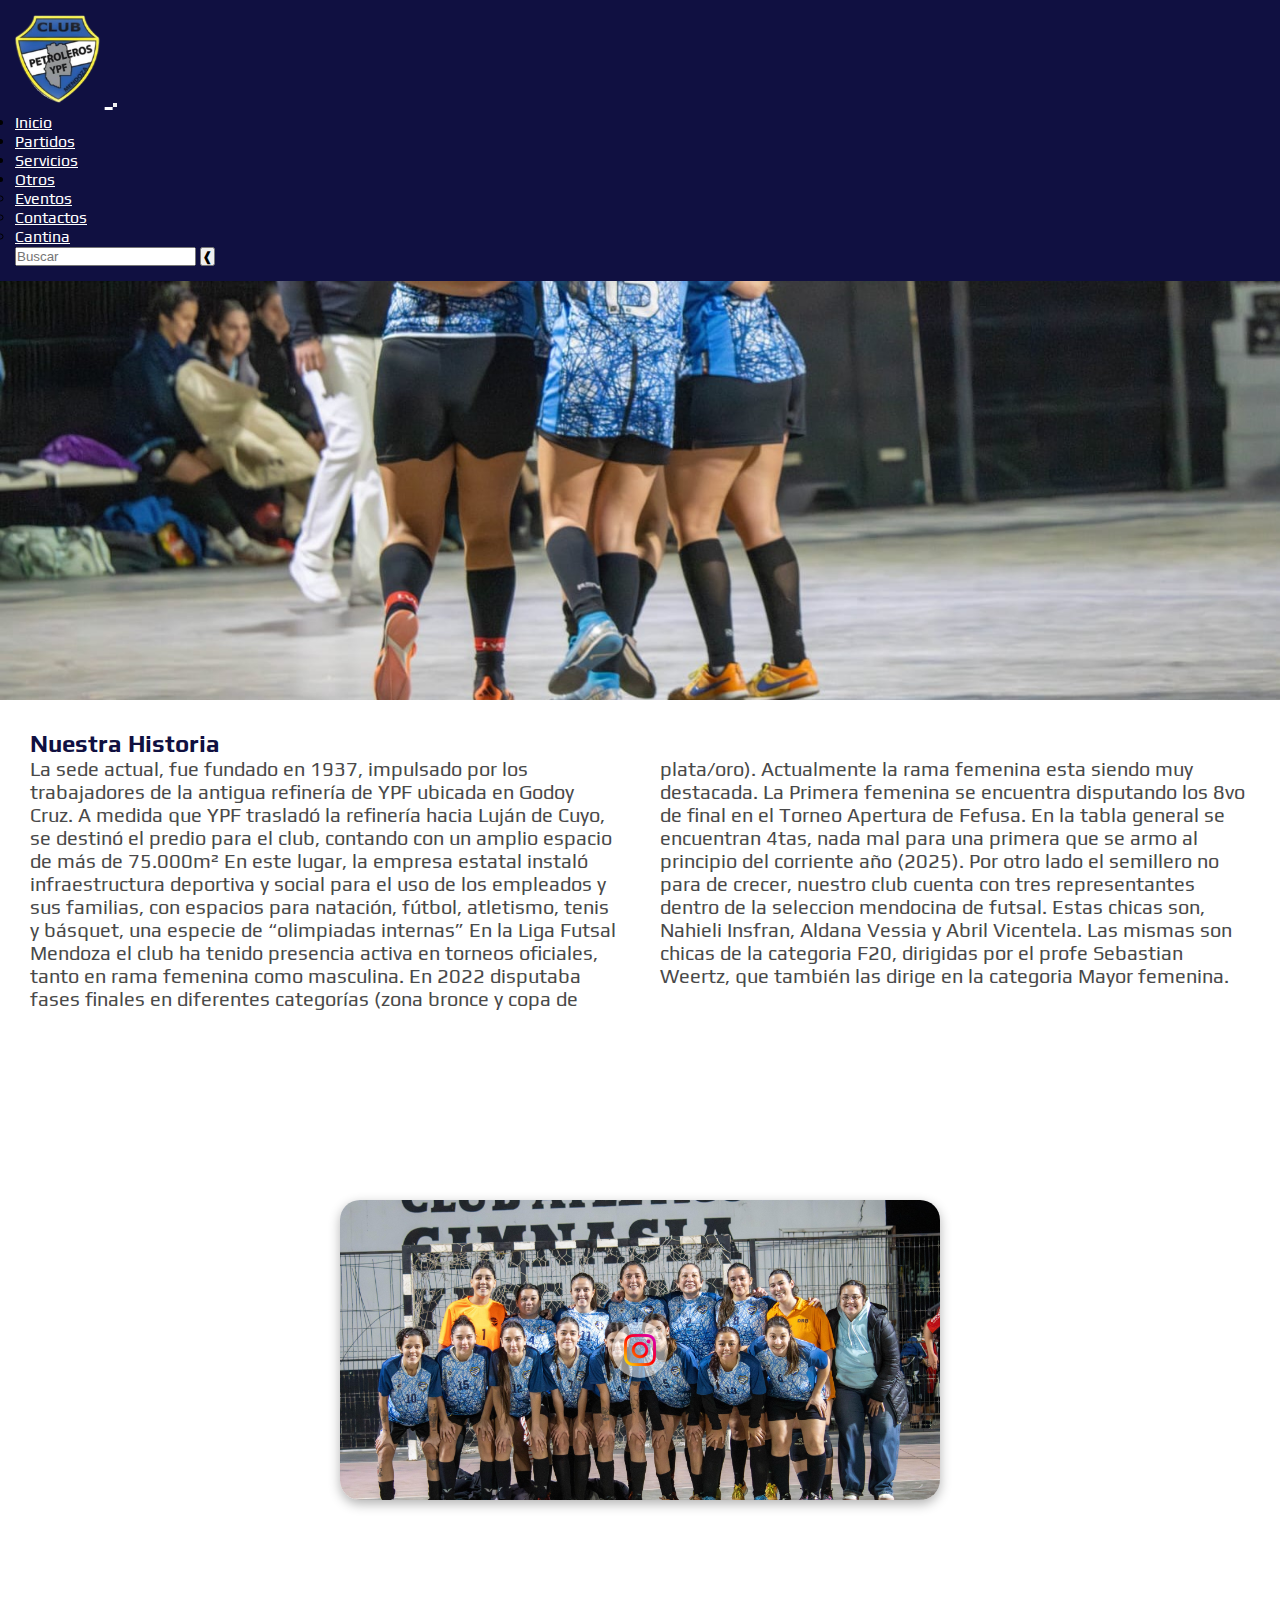
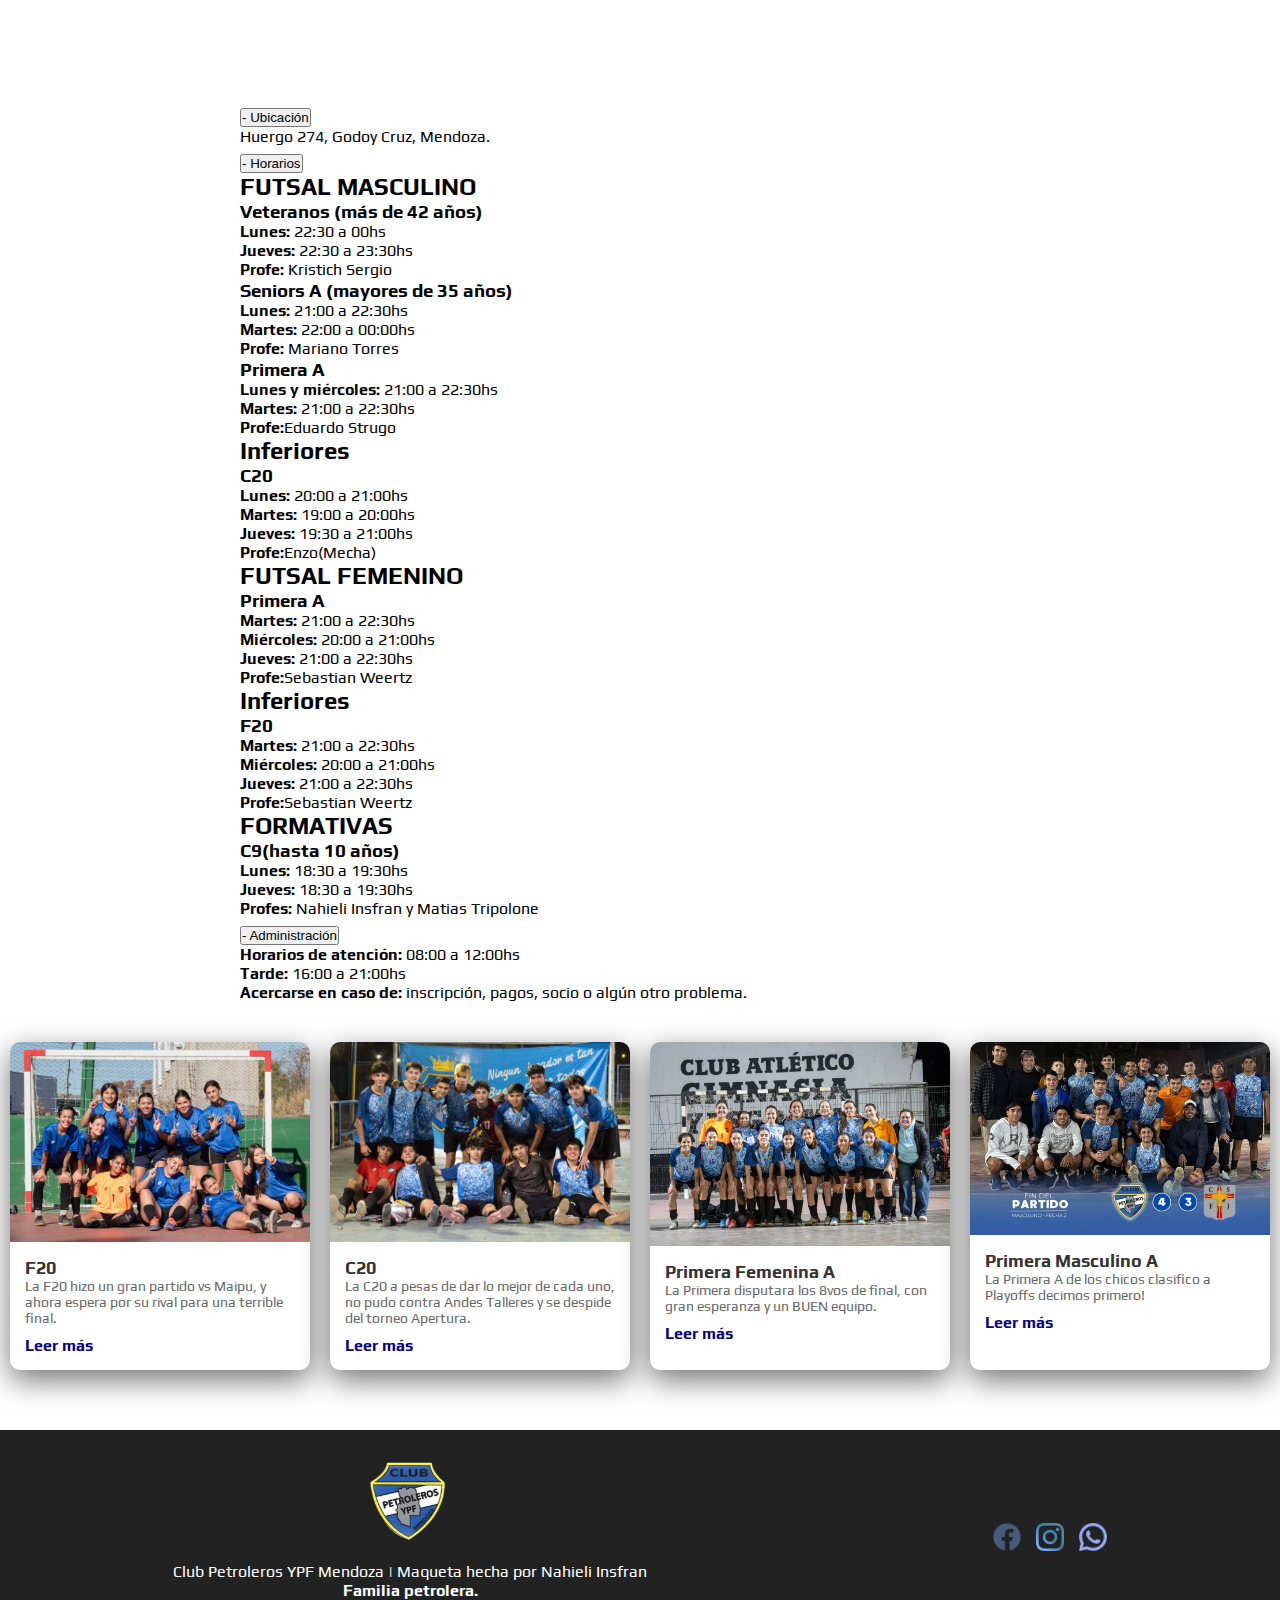
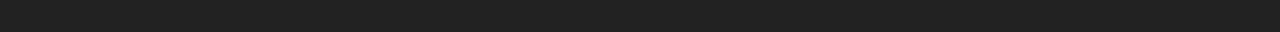
<file: index.html>
<!DOCTYPE html>
<html lang="en">

<head>
    <meta charset="UTF-8">
    <meta name="viewport" content="width=device-width, initial-scale=1.0">
    <link href="https://cdn.jsdelivr.net/npm/bootstrap@5.3.6/dist/css/bootstrap.min.css" rel="stylesheet"
        integrity="sha384-4Q6Gf2aSP4eDXB8Miphtr37CMZZQ5oXLH2yaXMJ2w8e2ZtHTl7GptT4jmndRuHDT" crossorigin="anonymous">
    <link rel="stylesheet" href="./css/Style.css">
    <title>Club Petroleros YPF</title>
</head>
<body>
    <header> <!--cabecera-->
        <nav class="navbar navbar-expand-lg bg-dark navbar-dark sticky-top">
            <div class="container-fluid">
                <a class="navbar-brand" href="index.html">
                    <img src="./img/escudo-ypf.png" alt="Escudo del club" class="escudo" id="escudo-nav">
                </a>
                <!-- Botón hamburguesa para móviles -->
                <button class="navbar-toggler" type="button" data-bs-toggle="collapse"
                    data-bs-target="#navbarSupportedContent" aria-controls="navbarSupportedContent"
                    aria-expanded="false" aria-label="Toggle navigation">
                    <span class="navbar-toggler-icon"></span>
                </button>
                <!-- Menú de navegación -->
                <div class="collapse navbar-collapse" id="navbarSupportedContent">
                    <ul class="navbar-nav me-auto mb-2 mb-lg-0">
                        <li class="nav-item">
                            <a class="nav-link active" aria-current="page" href="index.html">Inicio</a>
                        </li>
                        <li class="nav-item">
                            <a class="nav-link" href="./pages/Partidos.html">Partidos</a>
                        </li>
                        <li class="nav-item">
                            <a class="nav-link" href="./pages/Indumentaria.html">Servicios</a>
                        </li>

                        <!-- Submenú "Otros" -->
                        <li class="nav-item dropdown">
                            <a class="nav-link dropdown-toggle" href="#" role="button" data-bs-toggle="dropdown"
                                aria-expanded="false">
                                Otros
                            </a>
                            <ul class="dropdown-menu">
                                <li><a class="dropdown-item" href="./pages/Eventos.html">Eventos</a></li>
                                <li><a class="dropdown-item" href="./pages/Contactos.html">Contactos</a></li>
                                <li><a class="dropdown-item" href="./pages/Cantina.html">Cantina</a></li>
                            </ul>
                        </li>
                    </ul>
                    <!-- Buscador -->
                    <form class="d-flex" role="search">
                        <input class="form-control me-2" type="search" placeholder="Buscar" aria-label="Buscar">
                        <button class="btn btn-outline-light" type="submit">❰</button>
                    </form>
                </div>
            </div>
        </nav>
    </header>
    <main> <!--estructura central/principal-->
        <section class="Hero"> <!--Secciones 1-->
            <h2>Formando deportistas desde 1937</h2>
        </section>
        <section class="Futsal">
            <h2>Nuestra Historia</h2>
            <p>La sede actual, fue fundado en 1937, impulsado por los trabajadores de la antigua refinería de YPF
                ubicada en Godoy Cruz. A medida que YPF trasladó la refinería hacia Luján de Cuyo, se destinó el predio
                para el club, contando con un amplio espacio de más de 75.000m²
                En este lugar, la empresa estatal instaló infraestructura deportiva y social para el uso de los
                empleados y sus familias, con espacios para natación, fútbol, atletismo, tenis y básquet, una especie de
                “olimpiadas internas”
                En la Liga Futsal Mendoza el club ha tenido presencia activa en torneos oficiales, tanto en rama
                femenina como masculina. En 2022 disputaba fases finales en diferentes categorías (zona bronce y copa de
                plata/oro).
                Actualmente la rama femenina esta siendo muy destacada. La Primera femenina se encuentra disputando los
                8vo de final en el Torneo Apertura de Fefusa. En la tabla general se encuentran 4tas, nada mal para una
                primera que se armo al principio del corriente año (2025).
                Por otro lado el semillero no para de crecer, nuestro club cuenta con tres representantes dentro de la
                seleccion mendocina de futsal. Estas chicas son, Nahieli Insfran, Aldana Vessia y Abril Vicentela. Las
                mismas son chicas de la categoria F20, dirigidas por el profe Sebastian Weertz, que también las dirige
                en la categoria Mayor femenina.
            </p>
        </section>
        <section>
            <div class="contenedor-tarjeta">
                <div class="tarjeta">
                    <a href="https://www.instagram.com/petrolerosfutsal/" class="btn-instagram" target="_blank">
                        <img src="./img/instagram.png" alt="Siguenos en">
                    </a>
                </div>
            </div>
        </section>
        <section>
            <div class="acordeon-contenedor">
                <div class="accordion" id="accordionPanelsStayOpenExample">
                    <div class="accordion-item">
                        <h2 class="accordion-header">
                            <button class="accordion-button" type="button" data-bs-toggle="collapse"
                                data-bs-target="#panelsStayOpen-collapseOne" aria-expanded="true"
                                aria-controls="panelsStayOpen-collapseOne">
                                - Ubicación
                            </button>
                        </h2>
                        <div id="panelsStayOpen-collapseOne" class="accordion-collapse collapse show">
                            <div class="accordion-body">
                                <p>Huergo 274, Godoy Cruz, Mendoza.</p>
                            </div>
                        </div>
                    </div>
                    <div class="accordion-item">
                        <h2 class="accordion-header">
                            <button class="accordion-button collapsed" type="button" data-bs-toggle="collapse"
                                data-bs-target="#panelsStayOpen-collapseTwo" aria-expanded="false"
                                aria-controls="panelsStayOpen-collapseTwo">
                                - Horarios
                            </button>
                        </h2>
                        <div id="panelsStayOpen-collapseTwo" class="accordion-collapse collapse">
                            <div class="accordion-body">
                                <div class="futsal-categorias">
                                    <div class="categorias">
                                        <h2>FUTSAL MASCULINO</h2>
                                        <h3>Veteranos (más de 42 años)</h3>
                                        <p><strong>Lunes:</strong> 22:30 a 00hs <br>
                                            <strong>Jueves:</strong> 22:30 a 23:30hs
                                        </p>
                                        <p><strong>Profe:</strong> Kristich Sergio</p>
                                    </div>
                                    <div class="categorias">
                                        <h3>Seniors A (mayores de 35 años)</h3>
                                        <P><strong>Lunes:</strong> 21:00 a 22:30hs <br>
                                            <strong>Martes:</strong> 22:00 a 00:00hs
                                        </P>
                                        <p><strong>Profe:</strong> Mariano Torres</p>
                                    </div>
                                    <div class="categorias">
                                        <h3>Primera A</h3>
                                        <p><strong>Lunes y miércoles:</strong> 21:00 a 22:30hs <br>
                                            <strong>Martes:</strong> 21:00 a 22:30hs
                                        </p>
                                        <p><strong>Profe:</strong>Eduardo Strugo</p>
                                    </div>
                                </div>
                                <div class="futsal-categorias">
                                    <div class="categorias">
                                        <h2>Inferiores</h2>
                                        <h3>C20</h3>
                                        <p><strong>Lunes:</strong> 20:00 a 21:00hs <br>
                                            <strong>Martes:</strong> 19:00 a 20:00hs <br>
                                            <strong>Jueves:</strong> 19:30 a 21:00hs
                                        </p>
                                        <p><strong>Profe:</strong>Enzo(Mecha)</p>
                                    </div>
                                </div>
                                <div class="futsal-categorias">
                                    <div class="categorias">
                                        <h2>FUTSAL FEMENINO</h2>
                                        <h3>Primera A</h3>
                                        <p><strong>Martes:</strong> 21:00 a 22:30hs <br>
                                            <strong>Miércoles:</strong> 20:00 a 21:00hs <br>
                                            <strong>Jueves:</strong> 21:00 a 22:30hs
                                        </p>
                                        <p><strong>Profe:</strong>Sebastian Weertz</p>
                                    </div>
                                    <div class="categorias">
                                        <h2>Inferiores</h2>
                                        <h3>F20</h3>
                                        <p><strong>Martes:</strong> 21:00 a 22:30hs <br>
                                            <strong>Miércoles:</strong> 20:00 a 21:00hs <br>
                                            <strong>Jueves:</strong> 21:00 a 22:30hs
                                        </p>
                                        <p><strong>Profe:</strong>Sebastian Weertz</p>
                                    </div>
                                </div>
                                <div class="futsal-categorias">
                                    <div class="categorias">
                                        <h2>FORMATIVAS</h2>
                                        <h3>C9(hasta 10 años)</h3>
                                        <p><strong>Lunes:</strong> 18:30 a 19:30hs <br>
                                            <strong>Jueves:</strong> 18:30 a 19:30hs
                                        </p>
                                        <p><strong>Profes:</strong> Nahieli Insfran y Matias Tripolone</p>
                                    </div>
                                </div>
                            </div>
                        </div>
                        <div class="accordion-item">
                            <h2 class="accordion-header">
                                <button class="accordion-button collapsed" type="button" data-bs-toggle="collapse"
                                    data-bs-target="#panelsStayOpen-collapseThree" aria-expanded="false"
                                    aria-controls="panelsStayOpen-collapseThree">
                                    - Administración
                                </button>
                            </h2>
                            <div id="panelsStayOpen-collapseThree" class="accordion-collapse collapse">
                                <div class="accordion-body">
                                    <p><strong>Horarios de atención:</strong> 08:00 a 12:00hs <br>
                                        <strong>Tarde:</strong> 16:00 a 21:00hs
                                    </p>
                                    <p><strong>Acercarse en caso de:</strong> inscripción, pagos, socio o algún otro
                                        problema.</p>
                                </div>
                            </div>
                        </div>
                    </div>
                </div>
        </section>
        <section>
            <div class="contenedor-tarjetasNT"> <!-- Tarjeta 1 -->
                <div class="tarjeta-noticia">
                    <img src="./img/Reserva-Femenina.jpeg" alt="Noticia 1">
                    <div class="contenido">
                        <h2>F20</h2>
                        <p>La F20 hizo un gran partido vs Maipu, y ahora espera por su rival para una terrible final.</p>
                        <a href="#">Leer más</a>
                    </div>
                </div>
                <div class="tarjeta-noticia">
                    <img src="./img/Reserva-Masculino.jpeg" alt="Noticia 1">
                    <div class="contenido">
                        <h2>C20</h2>
                        <p>La C20 a pesas de dar lo mejor de cada uno, no pudo contra Andes Talleres y se despide del torneo Apertura.</p>
                        <a href="#">Leer más</a>
                    </div>
                </div>
                <div class="tarjeta-noticia">
                    <img src="./img/Primera-Femenino.jpeg" alt="Noticia 1">
                    <div class="contenido">
                        <h2>Primera Femenina A</h2>
                        <p>La Primera disputara los 8vos de final, con gran esperanza y un BUEN equipo.</p>
                        <a href="#">Leer más</a>
                    </div>
                </div>
                <div class="tarjeta-noticia">
                    <img src="./img/Primera-Masculino.png" alt="Noticia 1">
                    <div class="contenido">
                        <h2>Primera Masculino A</h2>
                        <p>La Primera A de los chicos clasifico a Playoffs decimos primero!</p>
                        <a href="#">Leer más</a>
                    </div>
                </div>
            </div>
        </section>
    </main>
    <footer class="Footer-sitio">
        <div class="contenedor-text">
            <img src="./img/escudo-ypf.png" alt="Escudo del club" class="Footer-escudo">
            <p>Club Petroleros YPF Mendoza | Maqueta hecha por Nahieli Insfran <br>
                <strong>Familia petrolera.</strong>
            </p>
        </div>
        <div class="footer-social">
            <a href="https://www.facebook.com/clubpetrolerosypf.mdz/?locale=es_LA" target="_blank" rel="noopener" aria-label="Facebook">
                <img src="./img/facebook.png" alt="Facebook" class="icon-social">
            </a>
            <a href="https://www.instagram.com/petrolerosfutsal/" target="_blank" rel="noopener" aria-label="Instagram">
                <img src="./img/instagram.png" alt="Instagram" class="icon-social">
            </a>
            <a href="https://whatsapp.com/channel/0029Vb6SLuP11ulKQte0W02x" target="_blank" rel="noopener" aria-label="whatsapp">
                <img src="./img/whatsapp.png" alt="Twitter" class="icon-social">
            </a>
        </div>
    </footer>
    <script src="https://cdn.jsdelivr.net/npm/bootstrap@5.3.6/dist/js/bootstrap.bundle.min.js"
        integrity="sha384-j1CDi7MgGQ12Z7Qab0qlWQ/Qqz24Gc6BM0thvEMVjHnfYGF0rmFCozFSxQBxwHKO"
        crossorigin="anonymous"></script>
    <script>
        const escudo = document.getElementById('escudo-nav');

        window.addEventListener('scroll', function () {
            if (window.scrollY > 50) {
                escudo.classList.add('small');
            } else {
                escudo.classList.remove('small');
            }
        });
    </script>
</body>
</html>
</file>
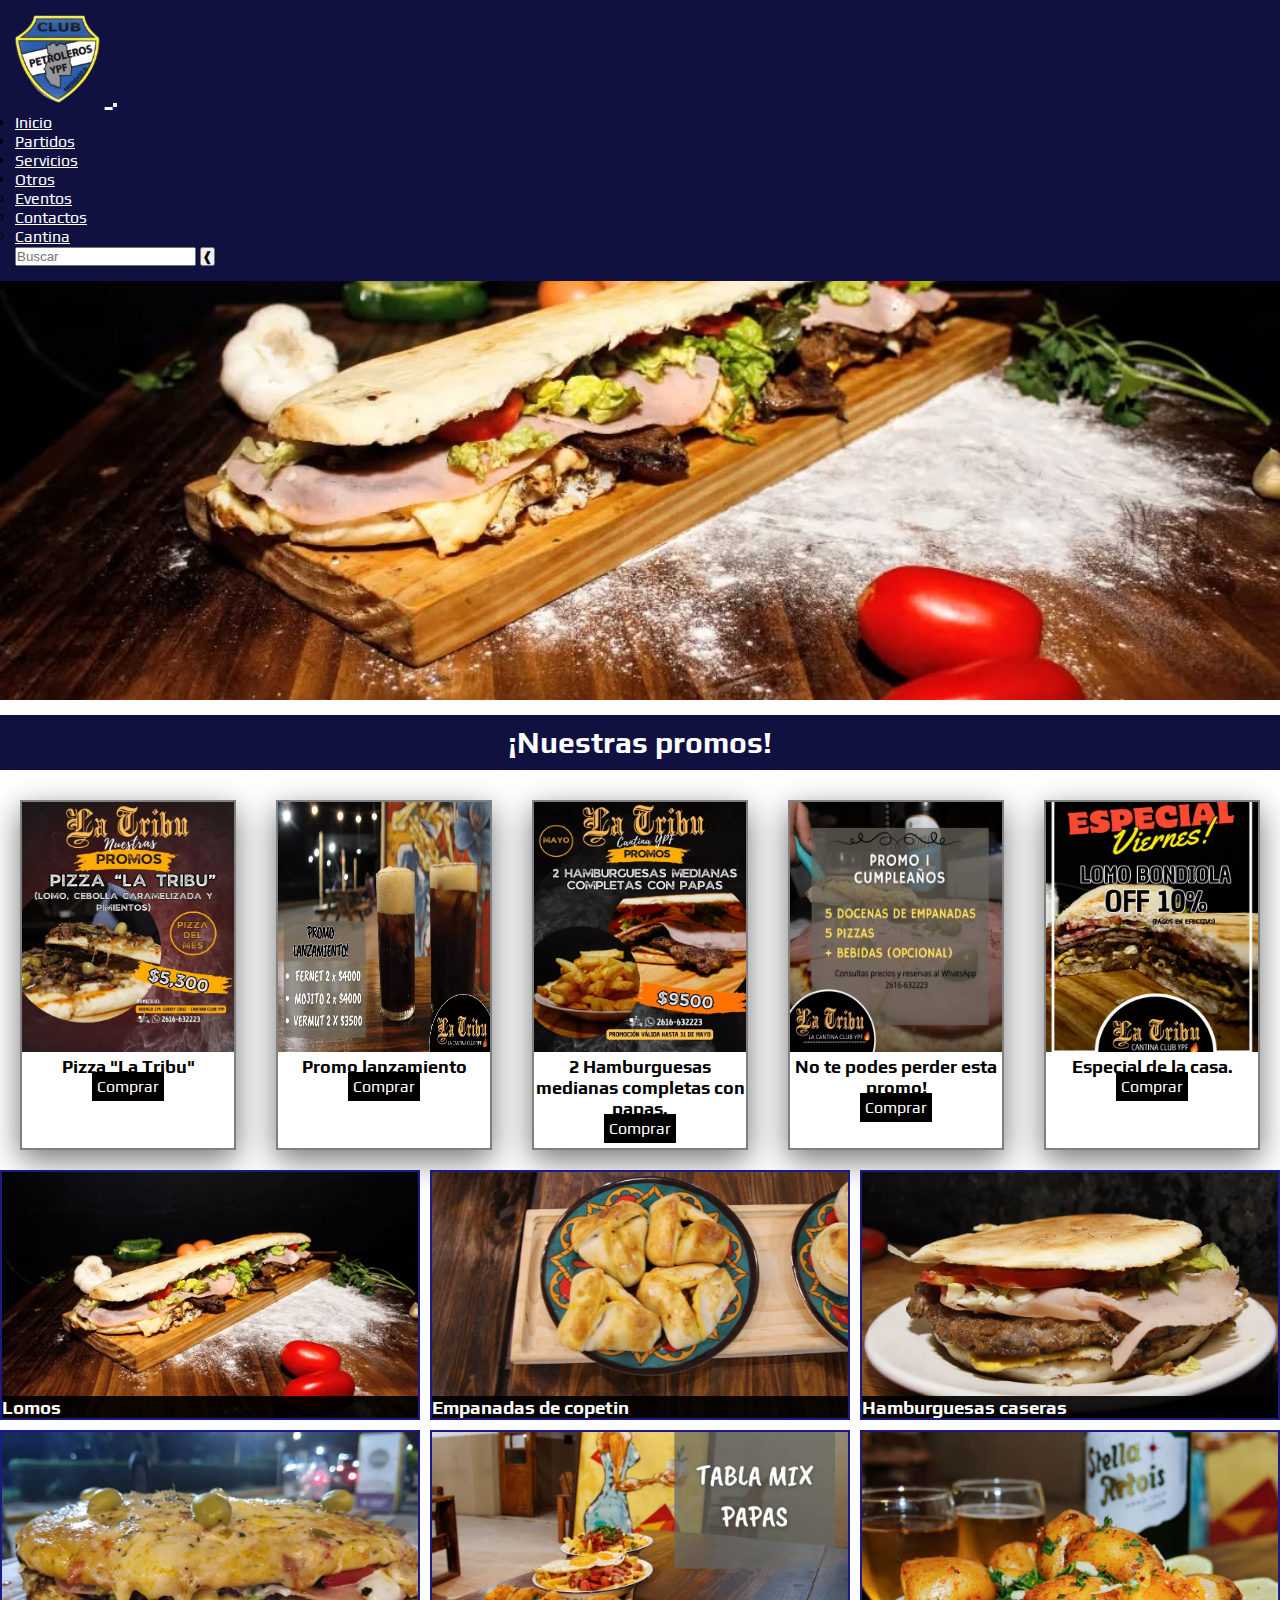
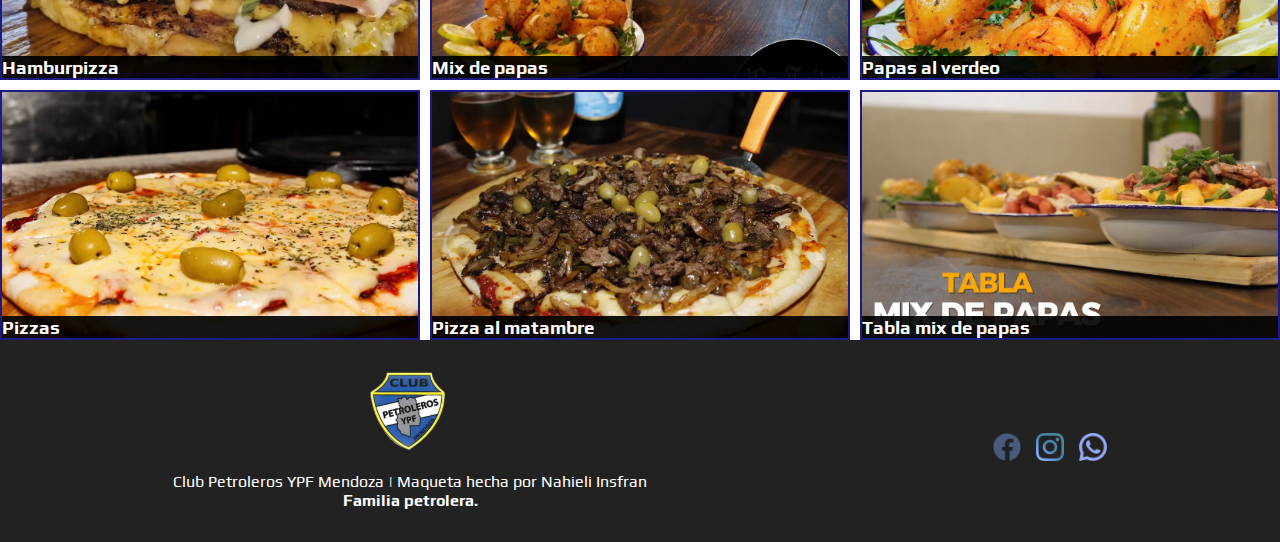
<file: pages/Cantina.html>
<!DOCTYPE html>
<html lang="en">

<head>
    <meta charset="UTF-8">
    <meta name="viewport" content="width=device-width, initial-scale=1.0">
    <link href="https://cdn.jsdelivr.net/npm/bootstrap@5.3.6/dist/css/bootstrap.min.css" rel="stylesheet"
        integrity="sha384-4Q6Gf2aSP4eDXB8Miphtr37CMZZQ5oXLH2yaXMJ2w8e2ZtHTl7GptT4jmndRuHDT" crossorigin="anonymous">
    <link rel="stylesheet" href="../css/Style.css">
    <title>Document</title>
</head>

<body>
    <header> <!--cabecera-->
        <nav class="navbar navbar-expand-lg bg-dark navbar-dark sticky-top">
            <div class="container-fluid">
                <a class="navbar-brand" href="../index.html">
                    <img src="../img/escudo-ypf.png" alt="Escudo del club" class="escudo" id="escudo-nav">
                </a>
                <button class="navbar-toggler" type="button" data-bs-toggle="collapse"
                    data-bs-target="#navbarSupportedContent" aria-controls="navbarSupportedContent"
                    aria-expanded="false" aria-label="Toggle navigation">
                    <span class="navbar-toggler-icon"></span>
                </button>
                <div class="collapse navbar-collapse" id="navbarSupportedContent">
                    <ul class="navbar-nav me-auto mb-2 mb-lg-0">
                        <li class="nav-item">
                            <a class="nav-link" aria-current="page" href="../index.html">Inicio</a>
                        </li>
                        <li class="nav-item">
                            <a class="nav-link" href="Partidos.html">Partidos</a>
                        </li>
                        <li class="nav-item">
                            <a class="nav-link" href="Servicios.html">Servicios</a>
                        </li>
                        <li class="nav-item dropdown">
                            <a class="nav-link dropdown-toggle" href="#" role="button" data-bs-toggle="dropdown"
                                aria-expanded="false">Otros</a>
                            <ul class="dropdown-menu">
                                <li><a class="dropdown-item" href="Eventos.html">Eventos</a></li>
                                <li><a class="dropdown-item" href="Contactos.html">Contactos</a></li>
                                <li><a class="dropdown-item" href="Cantina.html">Cantina</a></li>
                            </ul>
                        </li>
                    </ul>
                    <form class="d-flex" role="search">
                        <input class="form-control me-2" type="search" placeholder="Buscar" aria-label="Buscar">
                        <button class="btn btn-outline-light" type="submit">❰</button>
                    </form>
                </div>
            </div>
        </nav>
    </header>
    <main>
    <section class="main-cantina">
        <h1>Cantina "La tribu"</h1>
    </section>
    <section class="Promos-cantina">
        <h2>¡Nuestras promos!</h2>
        <div class="Contenedor-promos">
            <div>
                <img src="../img/promo-1.webp" alt="">
                <h3>Pizza "La Tribu"</h3>
                <a href="">Comprar</a>
            </div>
            <div>
                <img src="../img/promo-3.webp" alt="">
                <h3>Promo lanzamiento</h3>
                <a href="">Comprar</a>
            </div>
            <div>
                <img src="../img/promo-2.webp" alt="">
                <h3>2 Hamburguesas medianas completas con papas.</h3>
                <a href="">Comprar</a>
            </div>
            <div>
                <img src="../img/promo-familiar.webp" alt="">
                <h3>No te podes perder esta promo!</h3>
                <a href="">Comprar</a>
            </div>
            <div>
                <img src="../img/especial-cantina.webp" alt="">
                <h3>Especial de la casa.</h3>
                <a href="">Comprar</a>
            </div>
        </div>
    </section>
    <section class="grid-galeria">
        <div class="grid-item">
            <img src="../img/cantina-lomo.webp" alt="">
            <h3>Lomos</h3>
        </div>
        <div class="grid-item">
            <img src="../img/cantina-empanadas-arabes.jpg" alt="">
            <h3>Empanadas de copetin</h3>
        </div>
        <div class="grid-item">
            <img src="../img/cantina-hamburguesa.webp" alt="">
            <h3>Hamburguesas caseras</h3>
        </div>
        <div class="grid-item">
            <img src="../img/cantina-hamburpizza.webp" alt="">
            <h3>Hamburpizza</h3>
        </div>
        <div class="grid-item">
            <img src="../img/cantina-papas.webp" alt="">
            <h3>Mix de papas</h3>
        </div>
        <div class="grid-item">
            <img src="../img/cantina-papas2.webp" alt="">
            <h3>Papas al verdeo</h3>
        </div>
        <div class="grid-item">
            <img src="../img/cantina-pizza.webp" alt="">
            <h3>Pizzas</h3>
        </div>
        <div class="grid-item">
            <img src="../img/cantina-pizza3.webp" alt="">
            <h3>Pizza al matambre</h3>
        </div>
        <div class="grid-item">
            <img src="../img/platos-cantina.jpg" alt="">
            <h3>Tabla mix de papas</h3>
        </div>
    </section>
    </main>
    <footer class="Footer-sitio">
        <div class="contenedor-text">
            <img src="../img/escudo-ypf.png" alt="Escudo del club" class="Footer-escudo">
            <p>Club Petroleros YPF Mendoza | Maqueta hecha por Nahieli Insfran <br>
                <strong>Familia petrolera.</strong>
            </p>
        </div>
        <div class="footer-social">
            <a href="https://www.facebook.com/clubpetrolerosypf.mdz/?locale=es_LA" target="_blank" rel="noopener" aria-label="Facebook">
                <img src="../img/facebook.png" alt="Facebook" class="icon-social">
            </a>
            <a href="https://www.instagram.com/petrolerosfutsal/" target="_blank" rel="noopener" aria-label="Instagram">
                <img src="../img/instagram.png" alt="Instagram" class="icon-social">
            </a>
            <a href="https://whatsapp.com/channel/0029Vb6SLuP11ulKQte0W02x" target="_blank" rel="noopener" aria-label="whatsapp">
                <img src="../img/whatsapp.png" alt="Twitter" class="icon-social">
            </a>
        </div>
    </footer>
</body>
</html>
</file>
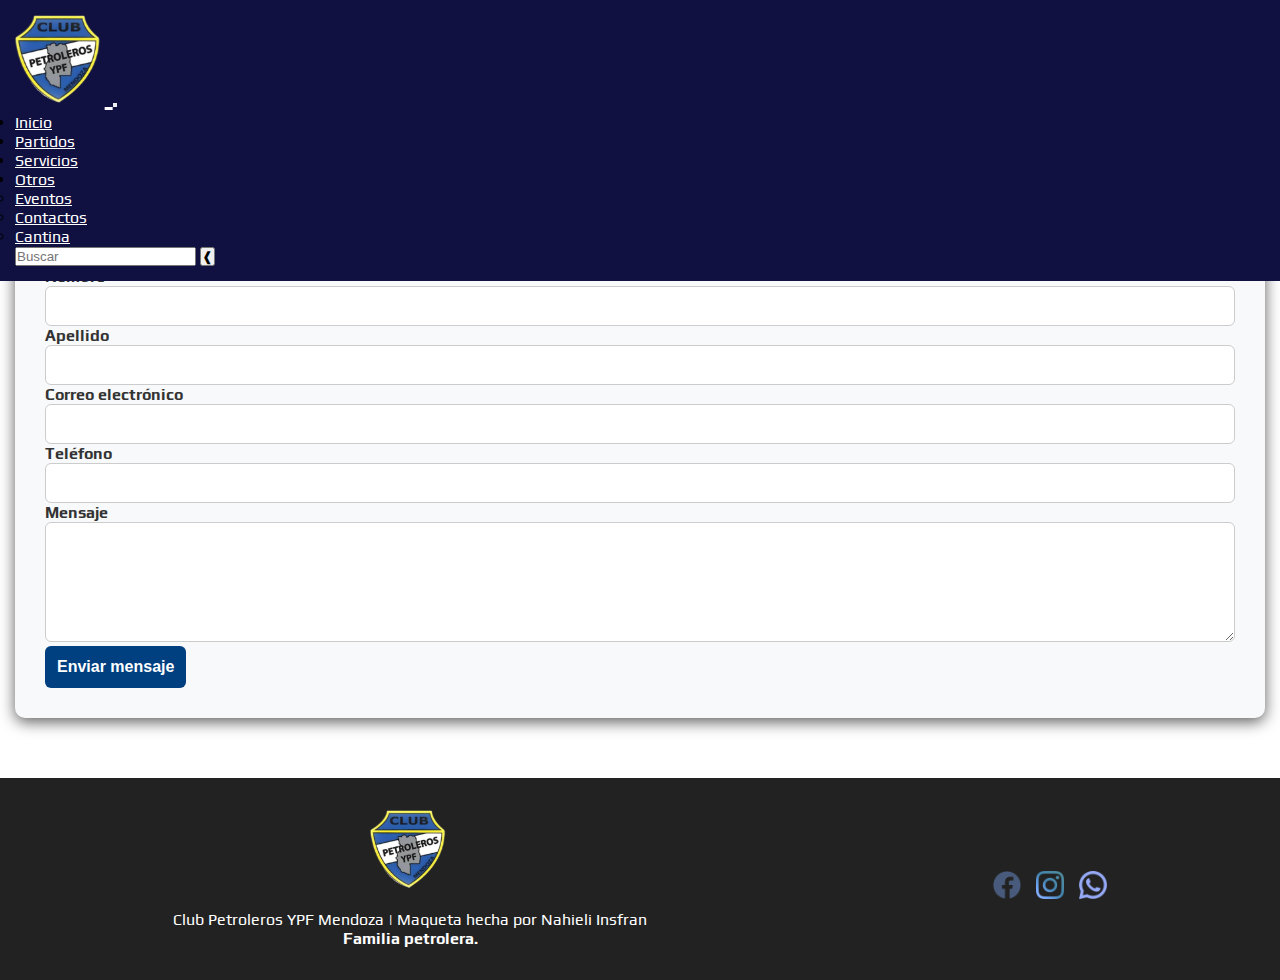
<file: pages/Contactos.html>
<!DOCTYPE html>
<html lang="en">

<head>
    <meta charset="UTF-8">
    <meta name="viewport" content="width=device-width, initial-scale=1.0">
    <link href="https://cdn.jsdelivr.net/npm/bootstrap@5.3.6/dist/css/bootstrap.min.css" rel="stylesheet"
        integrity="sha384-4Q6Gf2aSP4eDXB8Miphtr37CMZZQ5oXLH2yaXMJ2w8e2ZtHTl7GptT4jmndRuHDT" crossorigin="anonymous">
    <link rel="stylesheet" href="../css/Style.css">
    <title>Document</title>
</head>

<body>
    <header> <!--cabecera-->
        <nav class="navbar navbar-expand-lg bg-dark navbar-dark sticky-top">
            <div class="container-fluid">
                <a class="navbar-brand" href="../index.html">
                    <img src="../img/escudo-ypf.png" alt="Escudo del club" class="escudo" id="escudo-nav">
                </a>
                <button class="navbar-toggler" type="button" data-bs-toggle="collapse"
                    data-bs-target="#navbarSupportedContent" aria-controls="navbarSupportedContent"
                    aria-expanded="false" aria-label="Toggle navigation">
                    <span class="navbar-toggler-icon"></span>
                </button>
                <div class="collapse navbar-collapse" id="navbarSupportedContent">
                    <ul class="navbar-nav me-auto mb-2 mb-lg-0">
                        <li class="nav-item">
                            <a class="nav-link" aria-current="page" href="../index.html">Inicio</a>
                        </li>
                        <li class="nav-item">
                            <a class="nav-link" href="Partidos.html">Partidos</a>
                        </li>
                        <li class="nav-item">
                            <a class="nav-link" href="Servicios.html">Servicios</a>
                        </li>
                        <li class="nav-item dropdown">
                            <a class="nav-link dropdown-toggle" href="#" role="button" data-bs-toggle="dropdown"
                                aria-expanded="false">Otros</a>
                            <ul class="dropdown-menu">
                                <li><a class="dropdown-item" href="Eventos.html">Eventos</a></li>
                                <li><a class="dropdown-item" href="Contactos.html">Contactos</a></li>
                                <li><a class="dropdown-item" href="Cantina.html">Cantina</a></li>
                            </ul>
                        </li>
                    </ul>
                    <form class="d-flex" role="search">
                        <input class="form-control me-2" type="search" placeholder="Buscar" aria-label="Buscar">
                        <button class="btn btn-outline-light" type="submit">❰</button>
                    </form>
                </div>
            </div>
        </nav>
    </header>
    </header>
    <main class="container">
        <div class="row justify-content-center">
            <div class="col-md-8">
                <h1 class="text-center mb-4 titulo-animado">Contactate con nosotros</h1>
                <form class="bg-light" action="/enviar-contacto" method="POST">
                    <div class="row mb-3">
                        <div class="col">
                            <label for="nombre">Nombre</label>
                            <input type="text" id="nombre" name="nombre" required>
                        </div>
                        <div class="col">
                            <label for="apellido">Apellido</label>
                            <input type="text" id="apellido" name="apellido" required>
                        </div>
                    </div>
                    <div class="mb-3">
                        <label for="email">Correo electrónico</label>
                        <input type="email" id="email" name="email" required>
                    </div>
                    <div class="mb-3">
                        <label for="telefono">Teléfono</label>
                        <input type="text" id="telefono" name="telefono">
                    </div>
                    <div class="mb-3">
                        <label for="mensaje">Mensaje</label>
                        <textarea id="mensaje" name="mensaje" rows="5" required></textarea>
                    </div>
                    <div class="d-grid">
                        <button type="submit" class="btn-primary boton-animado">Enviar mensaje</button>
                    </div>
                </form>
            </div>
        </div>
    </main>
    <footer class="Footer-sitio">
        <div class="contenedor-text">
            <img src="../img/escudo-ypf.png" alt="Escudo del club" class="Footer-escudo">
            <p>Club Petroleros YPF Mendoza | Maqueta hecha por Nahieli Insfran <br>
                <strong>Familia petrolera.</strong>
            </p>
        </div>
        <div class="footer-social">
            <a href="https://www.facebook.com/clubpetrolerosypf.mdz/?locale=es_LA" target="_blank" rel="noopener" aria-label="Facebook">
                <img src="../img/facebook.png" alt="Facebook" class="icon-social">
            </a>
            <a href="https://www.instagram.com/petrolerosfutsal/" target="_blank" rel="noopener" aria-label="Instagram">
                <img src="../img/instagram.png" alt="Instagram" class="icon-social">
            </a>
            <a href="https://whatsapp.com/channel/0029Vb6SLuP11ulKQte0W02x" target="_blank" rel="noopener" aria-label="whatsapp">
                <img src="../img/whatsapp.png" alt="Twitter" class="icon-social">
            </a>
        </div>
    </footer>
    <script src="https://cdn.jsdelivr.net/npm/bootstrap@5.3.6/dist/js/bootstrap.bundle.min.js"
        integrity="sha384-j1CDi7MgGQ12Z7Qab0qlWQ/Qqz24Gc6BM0thvEMVjHnfYGF0rmFCozFSxQBxwHKO"
        crossorigin="anonymous"></script>
</body>

</html>
</file>
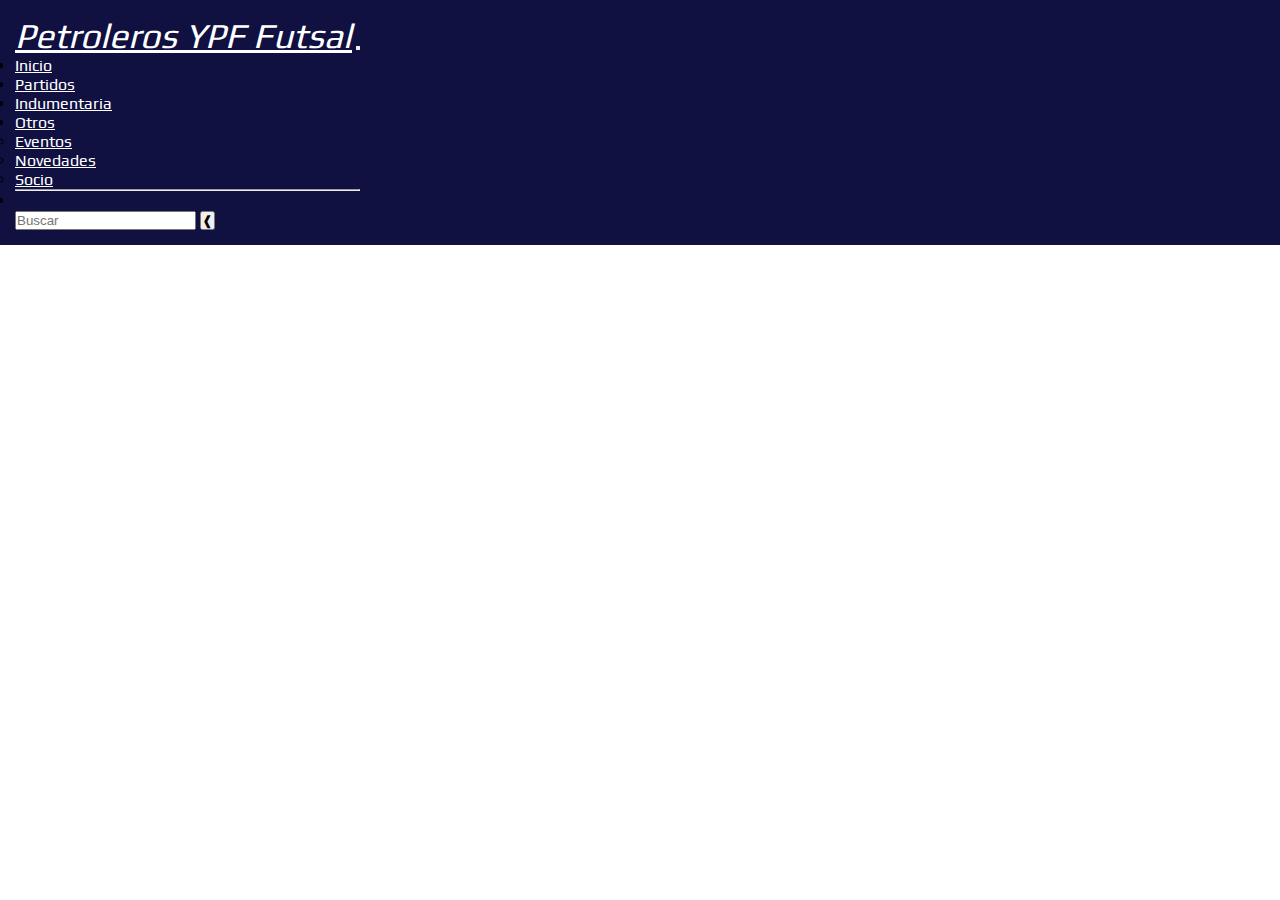
<file: pages/Eventos.html>
<!DOCTYPE html>
<html lang="en">
<head>
    <meta charset="UTF-8">
    <meta name="viewport" content="width=device-width, initial-scale=1.0">
    <link href="https://cdn.jsdelivr.net/npm/bootstrap@5.3.6/dist/css/bootstrap.min.css" rel="stylesheet"
        integrity="sha384-4Q6Gf2aSP4eDXB8Miphtr37CMZZQ5oXLH2yaXMJ2w8e2ZtHTl7GptT4jmndRuHDT" crossorigin="anonymous">
    <link rel="stylesheet" href="../css/Style.css">
    <title>Document</title>
</head>
<body>
    <header> <!--cabecera-->
        <nav class="navbar navbar-expand-lg">
            <div class="container-fluid">
                <a class="navbar-brand" href="#">Petroleros YPF Futsal</a>
                <button class="navbar-toggler" type="button" data-bs-toggle="collapse"
                    data-bs-target="#navbarSupportedContent" aria-controls="navbarSupportedContent"
                    aria-expanded="false" aria-label="Toggle navigation">
                    <span class="navbar-toggler-icon"></span>
                </button>
                <div class="collapse navbar-collapse" id="navbarSupportedContent">
                    <ul class="navbar-nav me-auto mb-2 mb-lg-0">
                        <li class="nav-item">
                            <a class="nav-link active" aria-current="page" href="../index.html">Inicio</a>
                        </li>
                        <li class="nav-item">
                            <a class="nav-link" href="./pages/Partidos.html">Partidos</a>
                        </li>
                        <li class="nav-item">
                            <a class="nav-link active" aria-current="page" href="./pages/Indumentaria.html">Indumentaria</a>
                        </li>
                        <li class="av-itemn dropdown">
                            <a class="nav-link dropdown-toggle" href="#" role="button" data-bs-toggle="dropdown"
                                aria-expanded="false">
                                Otros
                            </a>
                            <ul class="dropdown-menu">
                                <li><a class="dropdown-item" href="./pages/Eventos.html">Eventos</a></li>
                                <li><a class="dropdown-item" href="./pages/Novedades.html">Novedades</a></li>
                                <li><a class="dropdown-item" href="./pages/Socio.html">Socio</a></li>
                                    <hr class="dropdown-divider">
                                </li>
                            </ul>
                        </li>
                        <li class="nav-item">
                        </li>
                    </ul>
                    <form class="d-flex" role="search">
                        <input class="form-control me-2" type="search" placeholder="Buscar" aria-label="Search" />
                        <button class="btn btn-outline-success" type="submit">❰</button>
                    </form>
                </div>
            </div>
        </nav>
    </header>
    <main>
    </main>
    <footer>
        <a href="https://www.instagram.com/petrolerosfutsal/" target="_blank"><img src="../img/instagram.png"
                alt=""></a>
        <a href="https://www.facebook.com/share/16VeuogHsY/" target="_blank"><img src="../img/facebook.png" alt=""></a>
        <a href="https://whatsapp.com/channel/0029Vb6SLuP11ulKQte0W02x" target="_blank"><img src="../img/whatsapp.png"
                alt=""></a>
    </footer>
    <script src="https://cdn.jsdelivr.net/npm/bootstrap@5.3.6/dist/js/bootstrap.bundle.min.js"
        integrity="sha384-j1CDi7MgGQ12Z7Qab0qlWQ/Qqz24Gc6BM0thvEMVjHnfYGF0rmFCozFSxQBxwHKO"
        crossorigin="anonymous"></script>
</body>
</html>
</file>
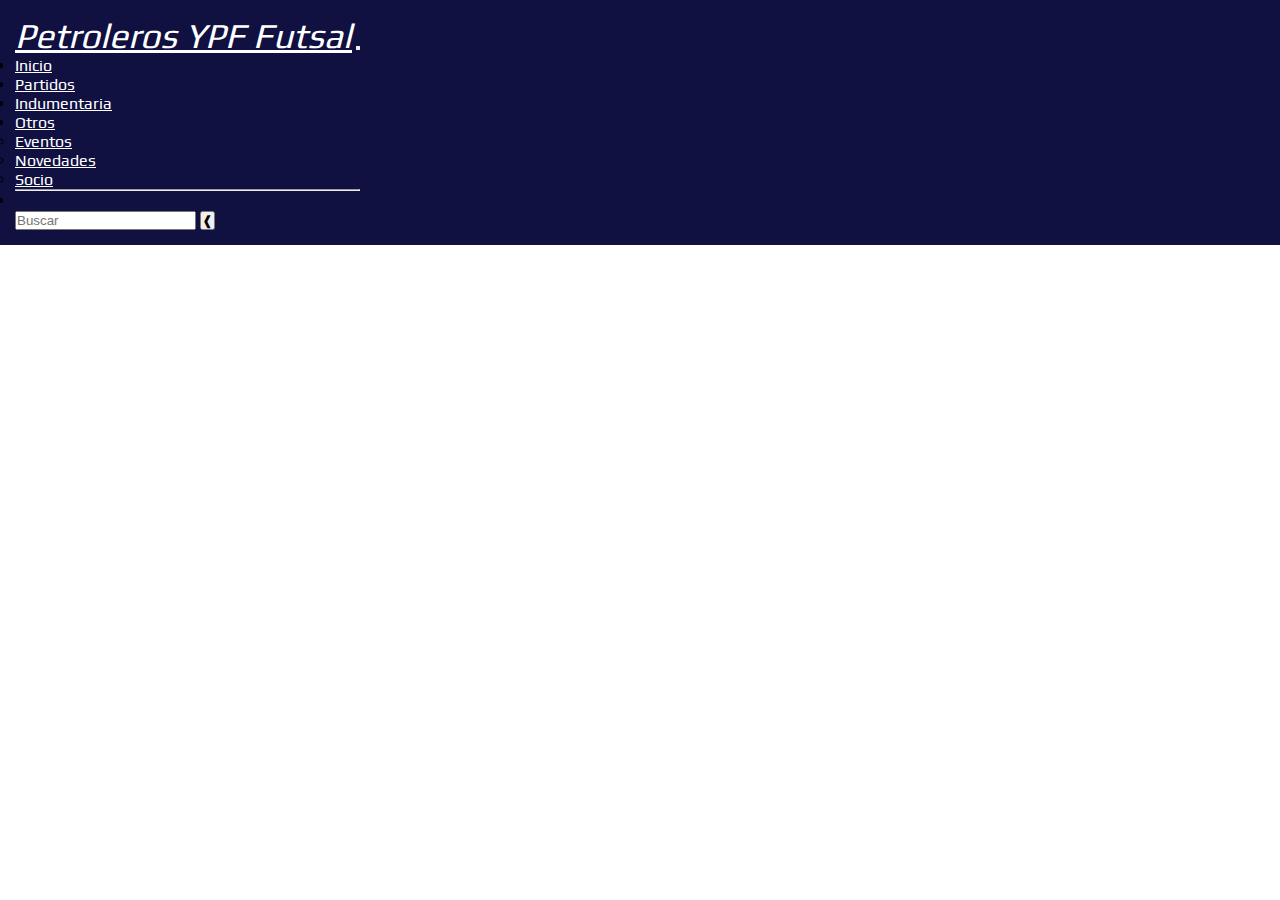
<file: pages/Indumentaria.html>
<!DOCTYPE html>
<html lang="en">

<head>
    <meta charset="UTF-8">
    <meta name="viewport" content="width=device-width, initial-scale=1.0">
    <link href="https://cdn.jsdelivr.net/npm/bootstrap@5.3.6/dist/css/bootstrap.min.css" rel="stylesheet"
        integrity="sha384-4Q6Gf2aSP4eDXB8Miphtr37CMZZQ5oXLH2yaXMJ2w8e2ZtHTl7GptT4jmndRuHDT" crossorigin="anonymous">
    <link rel="stylesheet" href="../css/Style.css">
    <title>Document</title>
</head>
<body>
<header> <!--cabecera-->
        <nav class="navbar navbar-expand-lg">
            <div class="container-fluid">
                <a class="navbar-brand" href="#">Petroleros YPF Futsal</a>
                <button class="navbar-toggler" type="button" data-bs-toggle="collapse"
                    data-bs-target="#navbarSupportedContent" aria-controls="navbarSupportedContent"
                    aria-expanded="false" aria-label="Toggle navigation">
                    <span class="navbar-toggler-icon"></span>
                </button>
                <div class="collapse navbar-collapse" id="navbarSupportedContent">
                    <ul class="navbar-nav me-auto mb-2 mb-lg-0">
                        <li class="nav-item">
                            <a class="nav-link active" aria-current="page" href="../index.html">Inicio</a>
                        </li>
                        <li class="nav-item">
                            <a class="nav-link" href="./pages/Partidos.html">Partidos</a>
                        </li>
                        <li class="nav-item">
                            <a class="nav-link active" aria-current="page" href="./pages/Indumentaria.html">Indumentaria</a>
                        </li>
                        <li class="av-itemn dropdown">
                            <a class="nav-link dropdown-toggle" href="#" role="button" data-bs-toggle="dropdown"
                                aria-expanded="false">
                                Otros
                            </a>
                            <ul class="dropdown-menu">
                                <li><a class="dropdown-item" href="./pages/Eventos.html">Eventos</a></li>
                                <li><a class="dropdown-item" href="./pages/Novedades.html">Novedades</a></li>
                                <li><a class="dropdown-item" href="./pages/Socio.html">Socio</a></li>
                                    <hr class="dropdown-divider">
                                </li>
                            </ul>
                        </li>
                        <li class="nav-item">
                        </li>
                    </ul>
                    <form class="d-flex" role="search">
                        <input class="form-control me-2" type="search" placeholder="Buscar" aria-label="Search" />
                        <button class="btn btn-outline-success" type="submit">❰</button>
                    </form>
                </div>
            </div>
        </nav>
    </header>
    <main>
    </main>
    <footer>
        <a href="https://www.instagram.com/petrolerosfutsal/" target="_blank"><img src="../img/instagram.png"
                alt=""></a>
        <a href="https://www.facebook.com/share/16VeuogHsY/" target="_blank"><img src="../img/facebook.png" alt=""></a>
        <a href="https://whatsapp.com/channel/0029Vb6SLuP11ulKQte0W02x" target="_blank"><img src="../img/whatsapp.png"
                alt=""></a>
    </footer>
    <script src="https://cdn.jsdelivr.net/npm/bootstrap@5.3.6/dist/js/bootstrap.bundle.min.js"
        integrity="sha384-j1CDi7MgGQ12Z7Qab0qlWQ/Qqz24Gc6BM0thvEMVjHnfYGF0rmFCozFSxQBxwHKO"
        crossorigin="anonymous"></script>
</body>
</html>
</file>
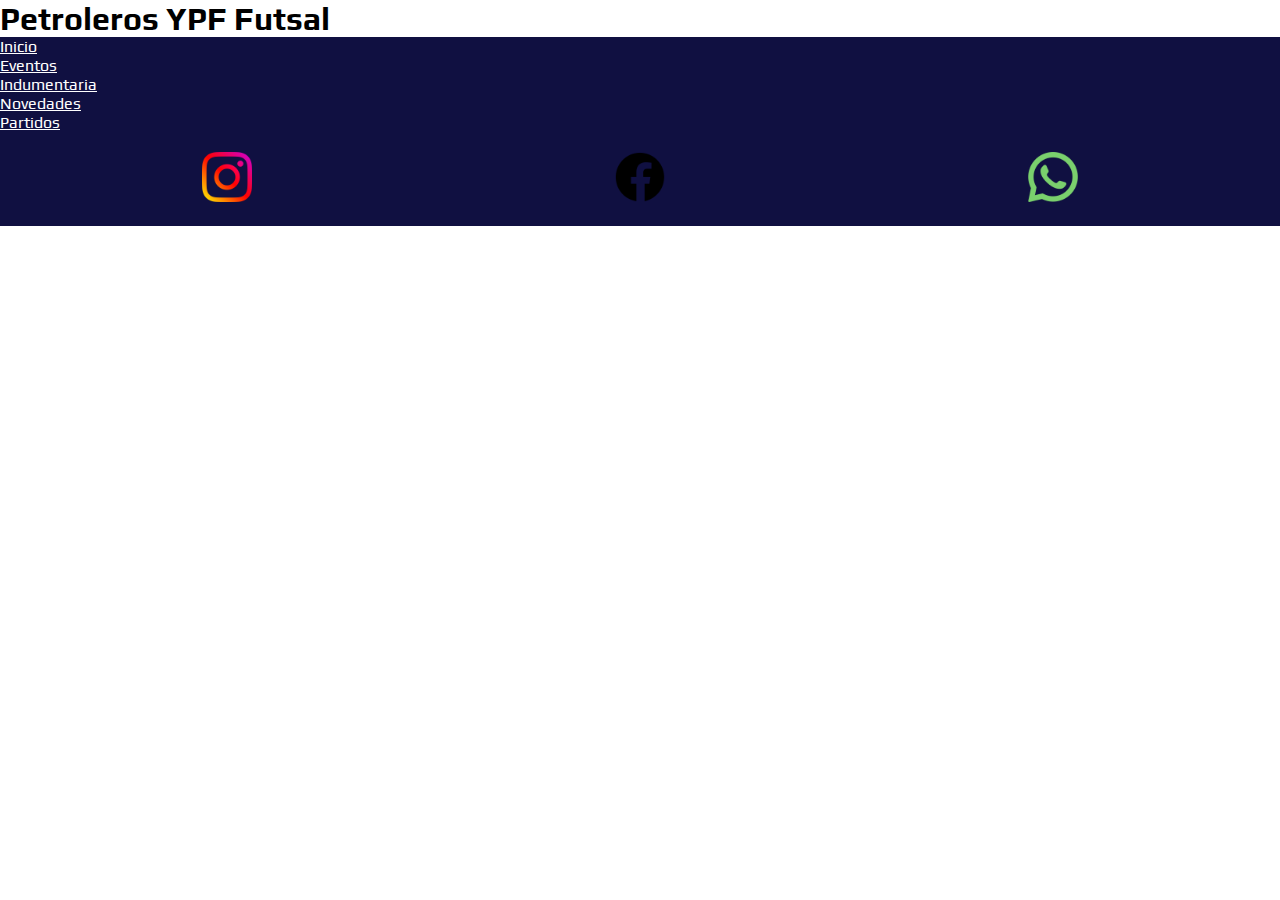
<file: pages/Novedades.html>
<!DOCTYPE html>
<html lang="en">
<head>
    <meta charset="UTF-8">
    <meta name="viewport" content="width=device-width, initial-scale=1.0">
    <link rel="stylesheet" href="../css/Style.css">
    <title>Document</title>
</head>
<body>
     <header> <!--cabecera-->
        <h1>Petroleros YPF Futsal</h1>
        <nav> <!--barra de navegación-->
            <ul>
                <li><a href="../index.html">Inicio</a></li>
                <li><a href="./Eventos.html">Eventos</a></li>
                <li><a href="./Indumentaria.html">Indumentaria</a></li>
                <li><a href="./Novedades.html">Novedades</a></li>
                <li><a href="./Partidos.html">Partidos</a></li>
            </ul>
        </nav>
    </header>
    <main>

    </main>
    <footer>
        <a href="https://www.instagram.com/petrolerosfutsal/" target="_blank"><img src="../img/instagram.png" alt=""></a>
        <a href="https://www.facebook.com/share/16VeuogHsY/" target="_blank"><img src="../img/facebook.png" alt=""></a>
        <a href="https://whatsapp.com/channel/0029Vb6SLuP11ulKQte0W02x" target="_blank"><img src="../img/whatsapp.png" alt=""></a>
    </footer>
    
</body>
</html>
</file>
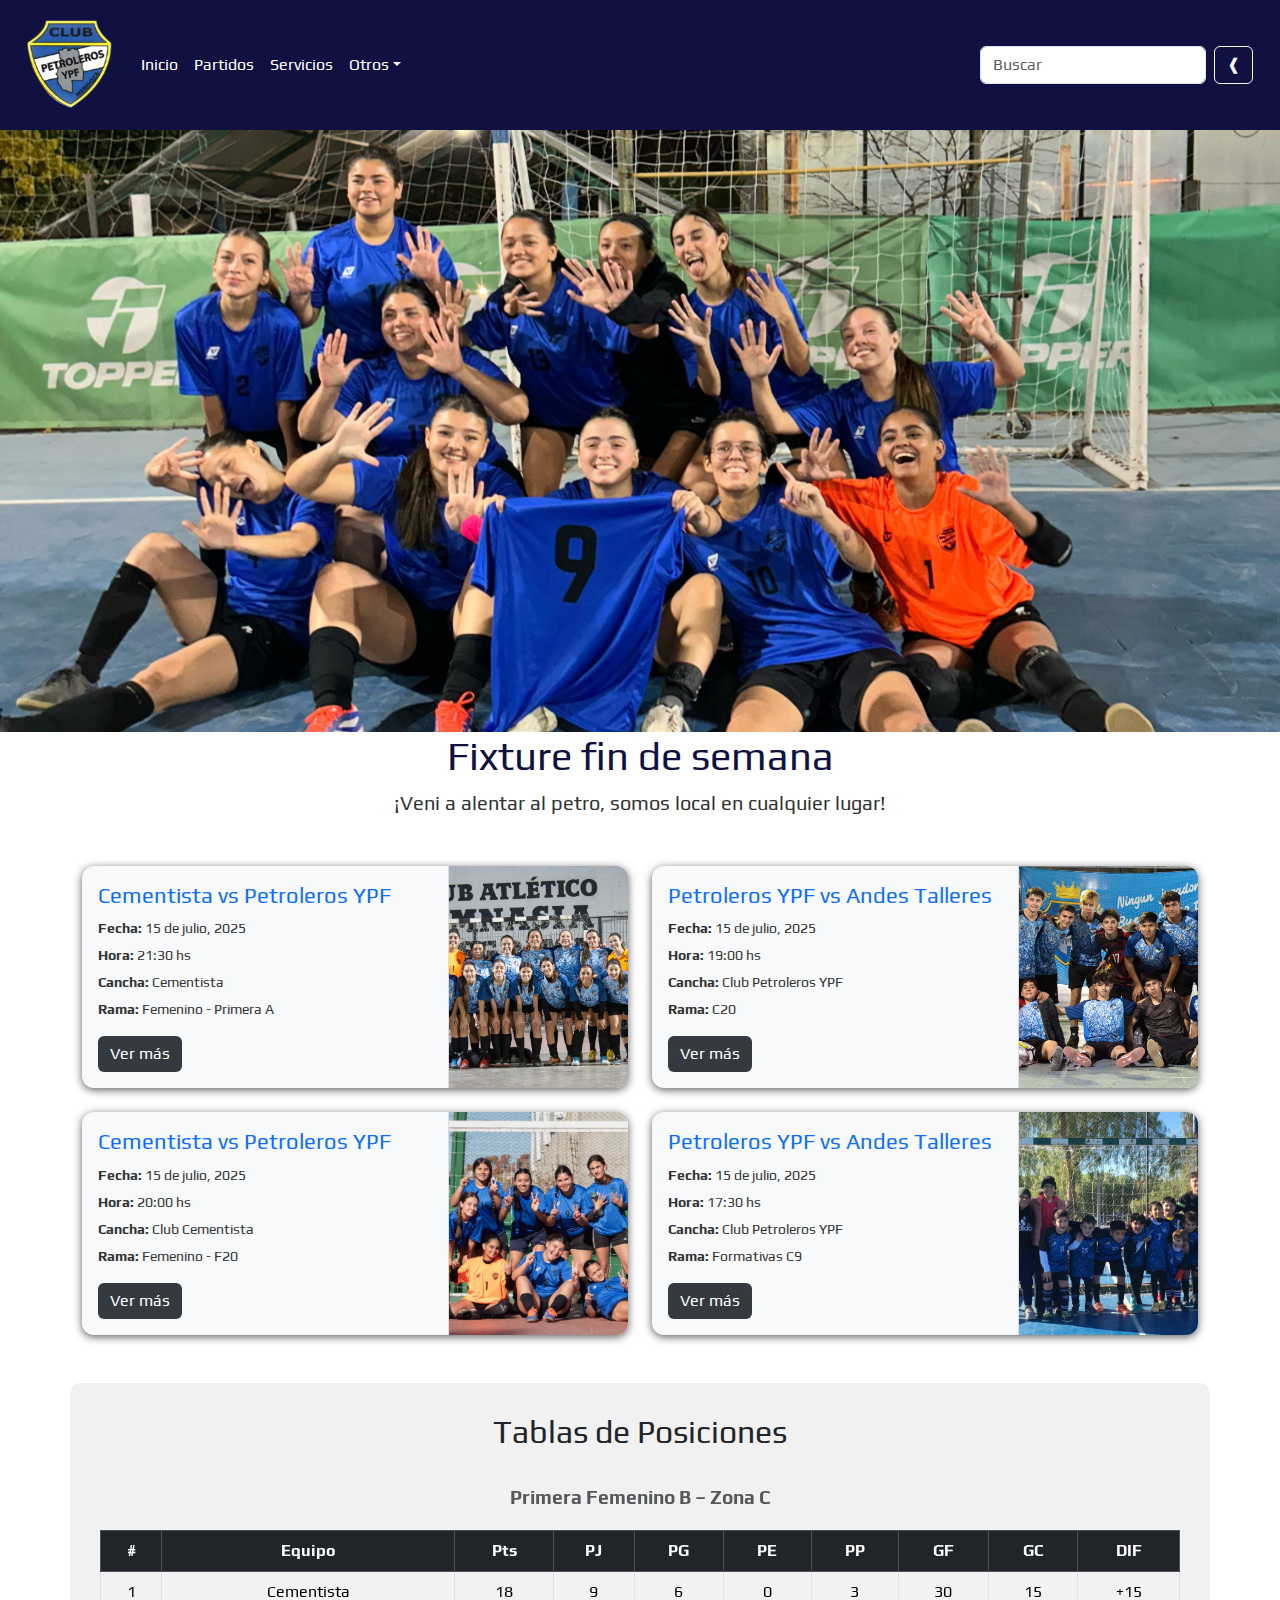
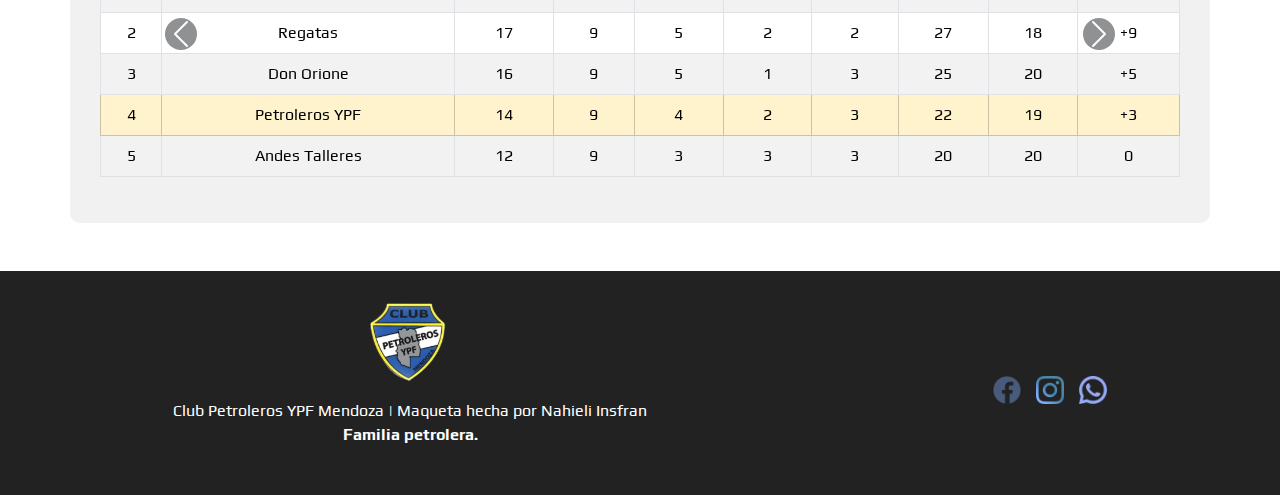
<file: pages/Partidos.html>
<!DOCTYPE html>
<html lang="es">

<head>
    <meta charset="UTF-8">
    <meta name="viewport" content="width=device-width, initial-scale=1">
    <title>Fixture - Club Petroleros YPF</title>
    <link href="https://cdn.jsdelivr.net/npm/bootstrap@5.3.6/dist/css/bootstrap.min.css" rel="stylesheet">
    <link rel="stylesheet" href="../css/Style.css"> <!-- Asegurate que el CSS esté bien enlazado -->
</head>

<body>
    <header class="bg-dark text-white p-3 text-center"><!--cabecera-->
        <nav class="navbar navbar-expand-lg bg-dark navbar-dark sticky-top">
            <div class="container-fluid">
                <a class="navbar-brand" href="../index.html">
                    <img src="../img/escudo-ypf.png" alt="Escudo del club" class="escudo" id="escudo-nav">
                </a>
                <button class="navbar-toggler" type="button" data-bs-toggle="collapse"
                    data-bs-target="#navbarSupportedContent" aria-controls="navbarSupportedContent"
                    aria-expanded="false" aria-label="Toggle navigation">
                    <span class="navbar-toggler-icon"></span>
                </button>
                <div class="collapse navbar-collapse" id="navbarSupportedContent">
                    <ul class="navbar-nav me-auto mb-2 mb-lg-0">
                        <li class="nav-item">
                            <a class="nav-link" aria-current="page" href="../index.html">Inicio</a>
                        </li>
                        <li class="nav-item">
                            <a class="nav-link" href="Partidos.html">Partidos</a>
                        </li>
                        <li class="nav-item">
                            <a class="nav-link" href="Servicios.html">Servicios</a>
                        </li>
                        <li class="nav-item dropdown">
                            <a class="nav-link dropdown-toggle" href="#" role="button" data-bs-toggle="dropdown"
                                aria-expanded="false">Otros</a>
                            <ul class="dropdown-menu">
                                <li><a class="dropdown-item" href="Eventos.html">Eventos</a></li>
                                <li><a class="dropdown-item" href="Contactos.html">Contactos</a></li>
                                <li><a class="dropdown-item" href="Cantina.html">Cantina</a></li>
                            </ul>
                        </li>
                    </ul>
                    <form class="d-flex" role="search">
                        <input class="form-control me-2" type="search" placeholder="Buscar" aria-label="Buscar">
                        <button class="btn btn-outline-light" type="submit">❰</button>
                    </form>
                </div>
            </div>
    </header>
    <main>
        <section class="Hero-partidos">
        </section>
        <section class="Partidos-futsal">
            <h1>Fixture fin de semana</h1>
            <p>¡Veni a alentar al petro, somos local en cualquier lugar!</p>
        </section>
        <section class="container my-5">
            <div class="row">
                <!-- Columna Izquierda -->
                <div class="col-md-6 d-flex flex-column gap-4">
                    <!-- Tarjeta 1 -->
                    <div class="tarjeta-fixture-horizontal">
                        <div class="contenido-fixture">
                            <h3>Cementista vs Petroleros YPF</h3>
                            <p><strong>Fecha:</strong> 15 de julio, 2025</p>
                            <p><strong>Hora:</strong> 21:30 hs</p>
                            <p><strong>Cancha:</strong> Cementista</p>
                            <p><strong>Rama:</strong> Femenino - Primera A</p>
                            <a href="#" class="btn-ver-mas">Ver más</a>
                        </div>
                        <div class="imagen-fixture">
                            <img src="../img/Primera-Femenino.jpeg" alt="Plantel del equipo">
                        </div>
                    </div>

                    <!-- Tarjeta 2 -->
                    <div class="tarjeta-fixture-horizontal">
                        <div class="contenido-fixture">
                            <h3>Cementista vs Petroleros YPF</h3>
                            <p><strong>Fecha:</strong> 15 de julio, 2025</p>
                            <p><strong>Hora:</strong> 20:00 hs</p>
                            <p><strong>Cancha:</strong> Club Cementista</p>
                            <p><strong>Rama:</strong> Femenino - F20</p>
                            <a href="#" class="btn-ver-mas">Ver más</a>
                        </div>
                        <div class="imagen-fixture">
                            <img src="../img/Reserva-Femenina.jpeg" alt="Plantel del equipo">
                        </div>
                    </div>
                </div>

                <!-- Columna Derecha -->
                <div class="col-md-6 d-flex flex-column gap-4">
                    <!-- Tarjeta 3 -->
                    <div class="tarjeta-fixture-horizontal">
                        <div class="contenido-fixture">
                            <h3>Petroleros YPF vs Andes Talleres</h3>
                            <p><strong>Fecha:</strong> 15 de julio, 2025</p>
                            <p><strong>Hora:</strong> 19:00 hs</p>
                            <p><strong>Cancha:</strong> Club Petroleros YPF</p>
                            <p><strong>Rama:</strong> C20</p>
                            <a href="#" class="btn-ver-mas">Ver más</a>
                        </div>
                        <div class="imagen-fixture">
                            <img src="../img/Reserva-Masculino.jpeg" alt="Plantel del equipo">
                        </div>
                    </div>

                    <!-- Tarjeta 4 -->
                    <div class="tarjeta-fixture-horizontal">
                        <div class="contenido-fixture">
                            <h3>Petroleros YPF vs Andes Talleres</h3>
                            <p><strong>Fecha:</strong> 15 de julio, 2025</p>
                            <p><strong>Hora:</strong> 17:30 hs</p>
                            <p><strong>Cancha:</strong> Club Petroleros YPF</p>
                            <p><strong>Rama:</strong> Formativas C9</p>
                            <a href="#" class="btn-ver-mas">Ver más</a>
                        </div>
                        <div class="imagen-fixture">
                            <img src="../img/formativas-c9.jpeg" alt="Plantel del equipo">
                        </div>
                    </div>
                </div>
            </div>
        </section>
        <section class="carrusel-tablas container my-5">
            <h2 class="text-center mb-4">Tablas de Posiciones</h2>
            <div id="carouselTablas" class="carousel slide" data-bs-ride="carousel">
                <div class="carousel-inner">
                    <!-- Tabla 1 -->
                    <div class="carousel-item active">
                        <div class="tabla-scroll">
                            <table class="table table-bordered table-striped text-center">
                                <caption class="text-center">Primera Femenino B – Zona C</caption>
                                <thead class="table-dark">
                                    <tr>
                                        <th>#</th>
                                        <th>Equipo</th>
                                        <th>Pts</th>
                                        <th>PJ</th>
                                        <th>PG</th>
                                        <th>PE</th>
                                        <th>PP</th>
                                        <th>GF</th>
                                        <th>GC</th>
                                        <th>DIF</th>
                                    </tr>
                                </thead>
                                <tbody>
                                    <tr>
                                        <td>1</td>
                                        <td>Cementista</td>
                                        <td>18</td>
                                        <td>9</td>
                                        <td>6</td>
                                        <td>0</td>
                                        <td>3</td>
                                        <td>30</td>
                                        <td>15</td>
                                        <td>+15</td>
                                    </tr>
                                    <tr>
                                        <td>2</td>
                                        <td>Regatas</td>
                                        <td>17</td>
                                        <td>9</td>
                                        <td>5</td>
                                        <td>2</td>
                                        <td>2</td>
                                        <td>27</td>
                                        <td>18</td>
                                        <td>+9</td>
                                    </tr>
                                    <tr>
                                        <td>3</td>
                                        <td>Don Orione</td>
                                        <td>16</td>
                                        <td>9</td>
                                        <td>5</td>
                                        <td>1</td>
                                        <td>3</td>
                                        <td>25</td>
                                        <td>20</td>
                                        <td>+5</td>
                                    </tr>
                                    <tr class="table-warning">
                                        <td>4</td>
                                        <td>Petroleros YPF</td>
                                        <td>14</td>
                                        <td>9</td>
                                        <td>4</td>
                                        <td>2</td>
                                        <td>3</td>
                                        <td>22</td>
                                        <td>19</td>
                                        <td>+3</td>
                                    </tr>
                                    <tr>
                                        <td>5</td>
                                        <td>Andes Talleres</td>
                                        <td>12</td>
                                        <td>9</td>
                                        <td>3</td>
                                        <td>3</td>
                                        <td>3</td>
                                        <td>20</td>
                                        <td>20</td>
                                        <td>0</td>
                                    </tr>
                                </tbody>
                            </table>
                        </div>
                    </div>
                    <!-- Tabla 2 -->
                    <div class="carousel-item">
                        <div class="tabla-scroll">
                            <table class="table table-bordered table-striped text-center">
                                <caption class="text-center">F20 Bronce – Zona B</caption>
                                <thead class="table-dark">
                                    <tr>
                                        <th>#</th>
                                        <th>Equipo</th>
                                        <th>Pts</th>
                                        <th>PJ</th>
                                        <th>PG</th>
                                        <th>PE</th>
                                        <th>PP</th>
                                        <th>GF</th>
                                        <th>GC</th>
                                        <th>DIF</th>
                                    </tr>
                                </thead>
                                <tbody>
                                    <tr>
                                        <td>1</td>
                                        <td>Villa Hipódromo</td>
                                        <td>19</td>
                                        <td>8</td>
                                        <td>6</td>
                                        <td>1</td>
                                        <td>1</td>
                                        <td>27</td>
                                        <td>11</td>
                                        <td>+16</td>
                                    </tr>
                                    <tr>
                                        <td>2</td>
                                        <td>Jockey Club C</td>
                                        <td>18</td>
                                        <td>8</td>
                                        <td>6</td>
                                        <td>0</td>
                                        <td>2</td>
                                        <td>30</td>
                                        <td>15</td>
                                        <td>+15</td>
                                    </tr>
                                    <tr>
                                        <td>3</td>
                                        <td>Independiente Rivadavia</td>
                                        <td>15</td>
                                        <td>8</td>
                                        <td>5</td>
                                        <td>0</td>
                                        <td>3</td>
                                        <td>24</td>
                                        <td>19</td>
                                        <td>+5</td>
                                    </tr>
                                    <tr class="table-warning">
                                        <td>4</td>
                                        <td>Petroleros YPF</td>
                                        <td>13</td>
                                        <td>8</td>
                                        <td>4</td>
                                        <td>1</td>
                                        <td>3</td>
                                        <td>21</td>
                                        <td>18</td>
                                        <td>+3</td>
                                    </tr>
                                    <tr>
                                        <td>5</td>
                                        <td>UNCuyo B</td>
                                        <td>12</td>
                                        <td>8</td>
                                        <td>4</td>
                                        <td>0</td>
                                        <td>4</td>
                                        <td>20</td>
                                        <td>21</td>
                                        <td>-1</td>
                                    </tr>
                                    <tr>
                                        <td>6</td>
                                        <td>Municipalidad de Lavalle</td>
                                        <td>11</td>
                                        <td>8</td>
                                        <td>3</td>
                                        <td>2</td>
                                        <td>3</td>
                                        <td>18</td>
                                        <td>22</td>
                                        <td>-4</td>
                                    </tr>
                                    <tr>
                                        <td>7</td>
                                        <td>Círculo Policial</td>
                                        <td>10</td>
                                        <td>8</td>
                                        <td>3</td>
                                        <td>1</td>
                                        <td>4</td>
                                        <td>17</td>
                                        <td>20</td>
                                        <td>-3</td>
                                    </tr>
                                    <tr>
                                        <td>8</td>
                                        <td>Covimeni</td>
                                        <td>8</td>
                                        <td>8</td>
                                        <td>2</td>
                                        <td>2</td>
                                        <td>4</td>
                                        <td>15</td>
                                        <td>23</td>
                                        <td>-8</td>
                                    </tr>
                                    <tr>
                                        <td>9</td>
                                        <td>Guaymallén</td>
                                        <td>5</td>
                                        <td>8</td>
                                        <td>1</td>
                                        <td>2</td>
                                        <td>5</td>
                                        <td>12</td>
                                        <td>25</td>
                                        <td>-13</td>
                                    </tr>
                                    <tr>
                                        <td>10</td>
                                        <td>El Sauce</td>
                                        <td>4</td>
                                        <td>8</td>
                                        <td>1</td>
                                        <td>1</td>
                                        <td>6</td>
                                        <td>10</td>
                                        <td>29</td>
                                        <td>-19</td>
                                    </tr>
                                </tbody>
                            </table>
                        </div>
                    </div>
                    <div class="carousel-item">
                        <div class="tabla-scroll">
                            <table class="table table-bordered table-striped text-center">
                                <caption class="text-center">C20 Bronce – Zona B</caption>
                                <thead class="table-dark">
                                    <tr>
                                        <th>#</th>
                                        <th>Equipo</th>
                                        <th>Pts</th>
                                        <th>PJ</th>
                                        <th>PG</th>
                                        <th>PE</th>
                                        <th>PP</th>
                                        <th>GF</th>
                                        <th>GC</th>
                                        <th>DIF</th>
                                    </tr>
                                </thead>
                                <tbody>
                                    <tr>
                                        <td>1</td>
                                        <td>Coquimbito</td>
                                        <td>19</td>
                                        <td>8</td>
                                        <td>6</td>
                                        <td>1</td>
                                        <td>1</td>
                                        <td>32</td>
                                        <td>17</td>
                                        <td>+15</td>
                                    </tr>
                                    <tr>
                                        <td>2</td>
                                        <td>Guaymallén</td>
                                        <td>18</td>
                                        <td>8</td>
                                        <td>6</td>
                                        <td>0</td>
                                        <td>2</td>
                                        <td>28</td>
                                        <td>14</td>
                                        <td>+14</td>
                                    </tr>
                                    <tr class="table-warning">
                                        <td>3</td>
                                        <td>Petroleros YPF</td>
                                        <td>16</td>
                                        <td>8</td>
                                        <td>5</td>
                                        <td>1</td>
                                        <td>2</td>
                                        <td>26</td>
                                        <td>18</td>
                                        <td>+8</td>
                                    </tr>
                                    <tr>
                                        <td>4</td>
                                        <td>Municipalidad de Lavalle</td>
                                        <td>14</td>
                                        <td>8</td>
                                        <td>4</td>
                                        <td>2</td>
                                        <td>2</td>
                                        <td>22</td>
                                        <td>20</td>
                                        <td>+2</td>
                                    </tr>
                                    <tr>
                                        <td>5</td>
                                        <td>Universidad Maza</td>
                                        <td>12</td>
                                        <td>8</td>
                                        <td>4</td>
                                        <td>0</td>
                                        <td>4</td>
                                        <td>24</td>
                                        <td>22</td>
                                        <td>+2</td>
                                    </tr>
                                    <tr>
                                        <td>6</td>
                                        <td>Cementista C</td>
                                        <td>9</td>
                                        <td>8</td>
                                        <td>3</td>
                                        <td>0</td>
                                        <td>5</td>
                                        <td>19</td>
                                        <td>25</td>
                                        <td>-6</td>
                                    </tr>
                                    <tr>
                                        <td>7</td>
                                        <td>UNCuyo</td>
                                        <td>7</td>
                                        <td>8</td>
                                        <td>2</td>
                                        <td>1</td>
                                        <td>5</td>
                                        <td>15</td>
                                        <td>26</td>
                                        <td>-11</td>
                                    </tr>
                                    <tr>
                                        <td>8</td>
                                        <td>Maipú C</td>
                                        <td>5</td>
                                        <td>8</td>
                                        <td>1</td>
                                        <td>2</td>
                                        <td>5</td>
                                        <td>14</td>
                                        <td>28</td>
                                        <td>-14</td>
                                    </tr>
                                    <tr>
                                        <td>9</td>
                                        <td>Godoy Cruz B</td>
                                        <td>4</td>
                                        <td>8</td>
                                        <td>1</td>
                                        <td>1</td>
                                        <td>6</td>
                                        <td>13</td>
                                        <td>23</td>
                                        <td>-10</td>
                                    </tr>
                                </tbody>
                            </table>
                        </div>
                    </div>
                    <div class="carousel-item">
                        <div class="tabla-scroll">
                            <table class="table table-bordered table-striped text-center">
                                <caption class="text-center">C9 – Zona A</caption>
                                <thead class="table-dark">
                                    <tr>
                                        <th>#</th>
                                        <th>Equipo</th>
                                        <th>Pts</th>
                                        <th>PJ</th>
                                        <th>PG</th>
                                        <th>PE</th>
                                        <th>PP</th>
                                        <th>GF</th>
                                        <th>GC</th>
                                        <th>DIF</th>
                                    </tr>
                                </thead>
                                <tbody>
                                    <tr>
                                        <td>1</td>
                                        <td>Cementista A</td>
                                        <td>22</td>
                                        <td>8</td>
                                        <td>7</td>
                                        <td>1</td>
                                        <td>0</td>
                                        <td>41</td>
                                        <td>10</td>
                                        <td>+31</td>
                                    </tr>
                                    <tr>
                                        <td>2</td>
                                        <td>Regatas B</td>
                                        <td>21</td>
                                        <td>8</td>
                                        <td>7</td>
                                        <td>0</td>
                                        <td>1</td>
                                        <td>44</td>
                                        <td>9</td>
                                        <td>+35</td>
                                    </tr>
                                    <tr>
                                        <td>3</td>
                                        <td>Jockey C</td>
                                        <td>18</td>
                                        <td>8</td>
                                        <td>6</td>
                                        <td>0</td>
                                        <td>2</td>
                                        <td>35</td>
                                        <td>15</td>
                                        <td>+20</td>
                                    </tr>
                                    <tr>
                                        <td>4</td>
                                        <td>Don Orione B</td>
                                        <td>16</td>
                                        <td>8</td>
                                        <td>5</td>
                                        <td>1</td>
                                        <td>2</td>
                                        <td>28</td>
                                        <td>16</td>
                                        <td>+12</td>
                                    </tr>
                                    <tr>
                                        <td>5</td>
                                        <td>Independiente Rivadavia</td>
                                        <td>13</td>
                                        <td>8</td>
                                        <td>4</td>
                                        <td>1</td>
                                        <td>3</td>
                                        <td>25</td>
                                        <td>20</td>
                                        <td>+5</td>
                                    </tr>
                                    <tr>
                                        <td>6</td>
                                        <td>Villa Hipódromo</td>
                                        <td>10</td>
                                        <td>8</td>
                                        <td>3</td>
                                        <td>1</td>
                                        <td>4</td>
                                        <td>18</td>
                                        <td>22</td>
                                        <td>-4</td>
                                    </tr>
                                    <tr>
                                        <td>7</td>
                                        <td>Mun. de Las Heras</td>
                                        <td>9</td>
                                        <td>8</td>
                                        <td>3</td>
                                        <td>0</td>
                                        <td>5</td>
                                        <td>16</td>
                                        <td>27</td>
                                        <td>-11</td>
                                    </tr>
                                    <tr>
                                        <td>8</td>
                                        <td>Guaymallén</td>
                                        <td>7</td>
                                        <td>8</td>
                                        <td>2</td>
                                        <td>1</td>
                                        <td>5</td>
                                        <td>14</td>
                                        <td>29</td>
                                        <td>-15</td>
                                    </tr>
                                    <tr>
                                        <td>9</td>
                                        <td>Banco Nación</td>
                                        <td>6</td>
                                        <td>8</td>
                                        <td>2</td>
                                        <td>0</td>
                                        <td>6</td>
                                        <td>13</td>
                                        <td>35</td>
                                        <td>-22</td>
                                    </tr>
                                    <tr>
                                        <td>10</td>
                                        <td>Campo San José</td>
                                        <td>5</td>
                                        <td>8</td>
                                        <td>1</td>
                                        <td>2</td>
                                        <td>5</td>
                                        <td>11</td>
                                        <td>30</td>
                                        <td>-19</td>
                                    </tr>
                                    <tr class="table-warning">
                                        <td>11</td>
                                        <td>Petroleros YPF</td>
                                        <td>4</td>
                                        <td>8</td>
                                        <td>1</td>
                                        <td>1</td>
                                        <td>6</td>
                                        <td>12</td>
                                        <td>36</td>
                                        <td>-24</td>
                                    </tr>
                                    <tr>
                                        <td>12</td>
                                        <td>Cementista C</td>
                                        <td>1</td>
                                        <td>8</td>
                                        <td>0</td>
                                        <td>1</td>
                                        <td>7</td>
                                        <td>9</td>
                                        <td>37</td>
                                        <td>-28</td>
                                    </tr>
                                </tbody>
                            </table>
                        </div>
                    </div>
                    <!-- Botones -->
                    <button class="carousel-control-prev" type="button" data-bs-target="#carouselTablas"
                        data-bs-slide="prev">
                        <span class="carousel-control-prev-icon bg-dark rounded-circle" aria-hidden="true"></span>
                        <span class="visually-hidden">Anterior</span>
                    </button>
                    <button class="carousel-control-next" type="button" data-bs-target="#carouselTablas"
                        data-bs-slide="next">
                        <span class="carousel-control-next-icon bg-dark rounded-circle" aria-hidden="true"></span>
                        <span class="visually-hidden">Siguiente</span>
                    </button>
                </div>
        </section>
    </main>

    <footer class="Footer-sitio">
        <div class="contenedor-text">
            <img src="../img/escudo-ypf.png" alt="Escudo del club" class="Footer-escudo">
            <p>Club Petroleros YPF Mendoza | Maqueta hecha por Nahieli Insfran <br>
                <strong>Familia petrolera.</strong>
            </p>
        </div>
        <div class="footer-social">
            <a href="https://www.facebook.com/clubpetrolerosypf.mdz/?locale=es_LA" target="_blank" rel="noopener" aria-label="Facebook">
                <img src="../img/facebook.png" alt="Facebook" class="icon-social">
            </a>
            <a href="https://www.instagram.com/petrolerosfutsal/" target="_blank" rel="noopener" aria-label="Instagram">
                <img src="../img/instagram.png" alt="Instagram" class="icon-social">
            </a>
            <a href="https://whatsapp.com/channel/0029Vb6SLuP11ulKQte0W02x" target="_blank" rel="noopener" aria-label="whatsapp">
                <img src="../img/whatsapp.png" alt="Twitter" class="icon-social">
            </a>
        </div>
    </footer>
    <script src="https://cdn.jsdelivr.net/npm/bootstrap@5.3.6/dist/js/bootstrap.bundle.min.js"
        integrity="sha384-j1CDi7MgGQ12Z7Qab0qlWQ/Qqz24Gc6BM0thvEMVjHnfYGF0rmFCozFSxQBxwHKO"
        crossorigin="anonymous"></script>
</body>
</html>
</file>
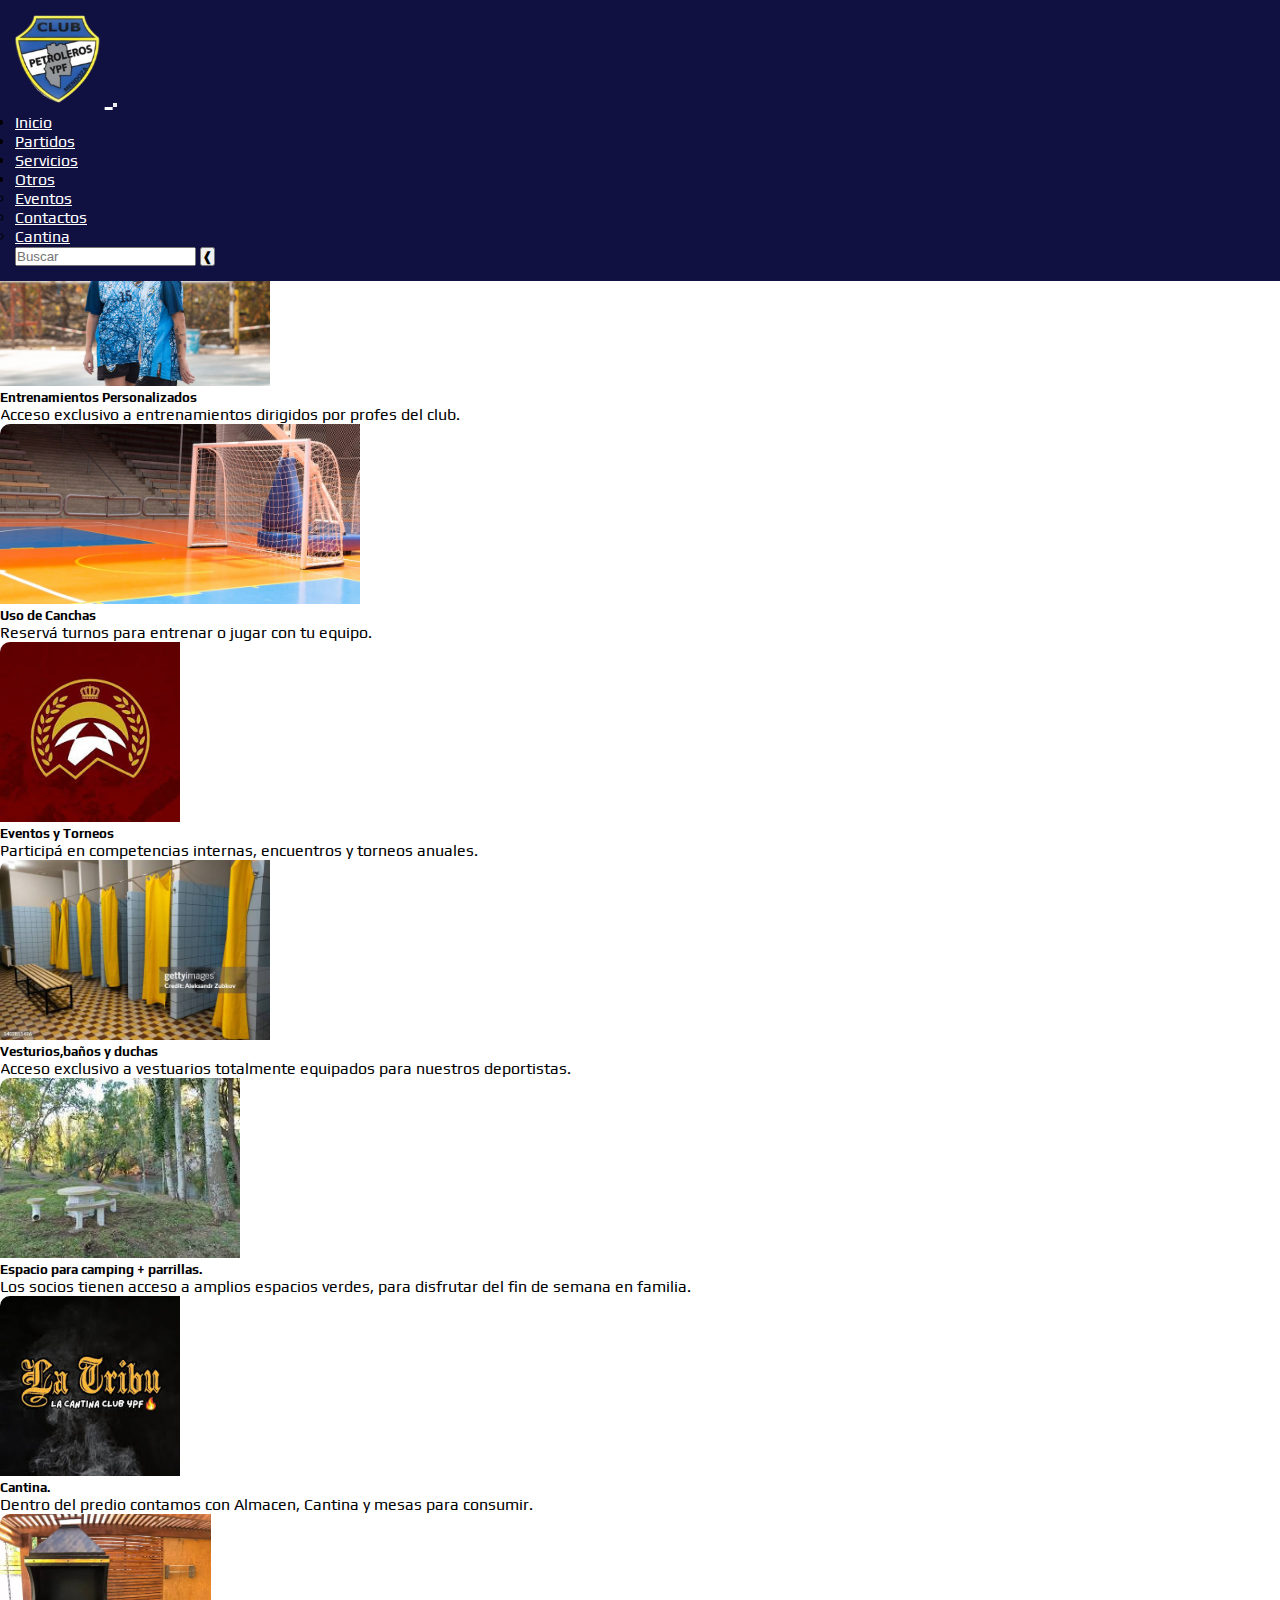
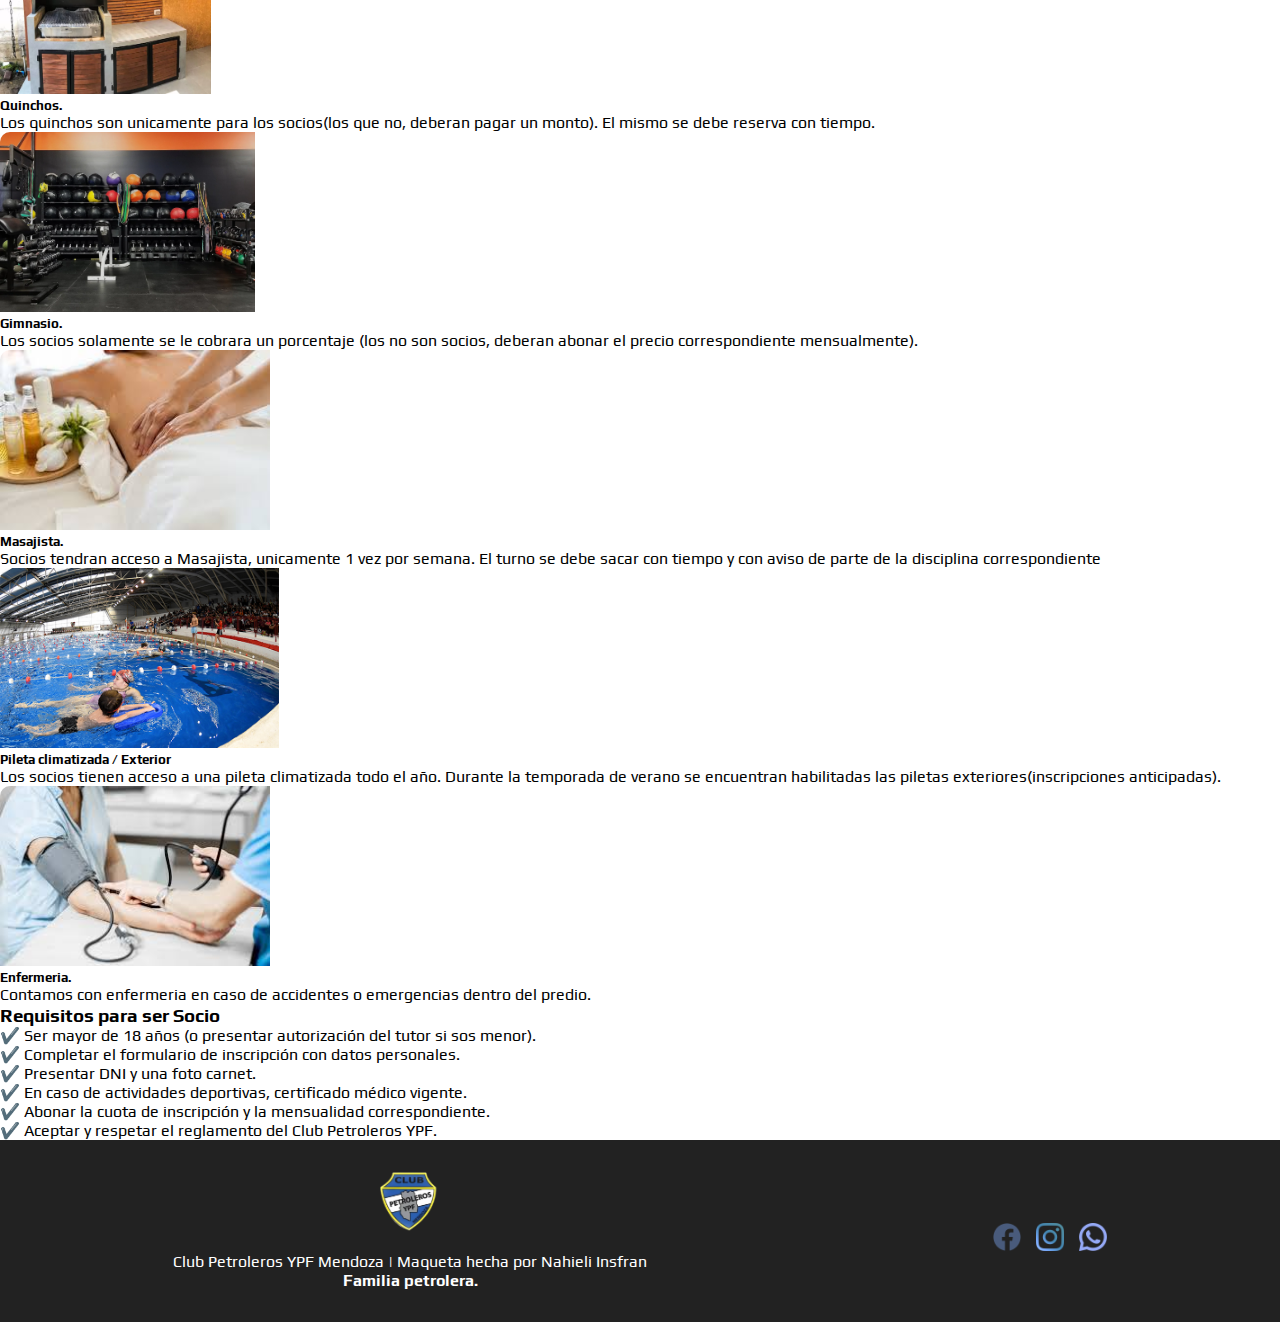
<file: pages/Servicios.html>
<!DOCTYPE html>
<html lang="es">

<head>
    <meta charset="UTF-8" />
    <meta name="viewport" content="width=device-width, initial-scale=1.0" />
    <title>Servicios - Club Petroleros YPF</title>
    <link href="https://cdn.jsdelivr.net/npm/bootstrap@5.3.6/dist/css/bootstrap.min.css" rel="stylesheet"
        integrity="sha384-4Q6Gf2aSP4eDXB8Miphtr37CMZZQ5oXLH2yaXMJ2w8e2ZtHTl7GptT4jmndRuHDT" crossorigin="anonymous" />
    <link rel="stylesheet" href="../css/Style.css" />
</head>

<body>
    <!-- NAV -->
    <header>
        <nav class="navbar navbar-expand-lg bg-dark navbar-dark sticky-top">
            <div class="container-fluid">
                <a class="navbar-brand" href="../index.html">
                    <img src="../img/escudo-ypf.png" alt="Escudo del club" class="escudo" id="escudo-nav" />
                </a>
                <button class="navbar-toggler" type="button" data-bs-toggle="collapse"
                    data-bs-target="#navbarSupportedContent" aria-controls="navbarSupportedContent"
                    aria-expanded="false" aria-label="Toggle navigation">
                    <span class="navbar-toggler-icon"></span>
                </button>
                <div class="collapse navbar-collapse" id="navbarSupportedContent">
                    <ul class="navbar-nav me-auto mb-2 mb-lg-0">
                        <li class="nav-item"><a class="nav-link" href="../index.html">Inicio</a></li>
                        <li class="nav-item"><a class="nav-link" href="Partidos.html">Partidos</a></li>
                        <li class="nav-item">
                            <a class="nav-link active" aria-current="page" href="Servicios.html">Servicios</a>
                        </li>
                        <li class="nav-item dropdown">
                            <a class="nav-link dropdown-toggle" href="#" role="button" data-bs-toggle="dropdown"
                                aria-expanded="false">Otros</a>
                            <ul class="dropdown-menu">
                                <li><a class="dropdown-item" href="Eventos.html">Eventos</a></li>
                                <li><a class="dropdown-item" href="Contactos.html">Contactos</a></li>
                                <li><a class="dropdown-item" href="Cantina.html">Cantina</a></li>
                            </ul>
                        </li>
                    </ul>
                    <form class="d-flex" role="search">
                        <input class="form-control me-2" type="search" placeholder="Buscar" aria-label="Buscar" />
                        <button class="btn btn-outline-light" type="submit">❰</button>
                    </form>
                </div>
            </div>
        </nav>
    </header>
    <!-- MAIN -->
    <main class="main-servicios">
        <div class="container text-center">
            <h1 class="display-5 fw-bold mb-4">Servicios para Socios</h1>
            <p class="lead text-muted mb-5">Conocé los beneficios y actividades exclusivas que el club ofrece a sus
                socios.</p>
            <div class="row g-4 justify-content-center">
                <!-- Tarjeta 1 -->
                <div class="col-md-4">
                    <div class="card h-100 shadow-sm servicio-card">
                        <img src="../img/compañerismo-F20.jpeg" class="card-img-top" alt="Entrenamiento">
                        <div class="card-body">
                            <h5 class="card-title">Entrenamientos Personalizados</h5>
                            <p class="card-text">Acceso exclusivo a entrenamientos dirigidos por profes del club.</p>
                        </div>
                    </div>
                </div>
                <!-- Tarjeta 2 -->
                <div class="col-md-4">
                    <div class="card h-100 shadow-sm servicio-card">
                        <img src="../img/cancha-futsal.jpg" class="card-img-top" alt="Uso de cancha">
                        <div class="card-body">
                            <h5 class="card-title">Uso de Canchas</h5>
                            <p class="card-text">Reservá turnos para entrenar o jugar con tu equipo.</p>
                        </div>
                    </div>
                </div>
                <!-- Tarjeta 3 -->
                <div class="col-md-4">
                    <div class="card h-100 shadow-sm servicio-card">
                        <img src="../img/fefusa-mdza.jfif" class="card-img-top" alt="Eventos y torneos">
                        <div class="card-body">
                            <h5 class="card-title">Eventos y Torneos</h5>
                            <p class="card-text">Participá en competencias internas, encuentros y torneos anuales.</p>
                        </div>
                    </div>
                </div>
                <div class="col-md-4">
                    <div class="card h-100 shadow-sm servicio-card">
                        <img src="../img/duchas-vestuarios.jpg" class="card-img-top" alt="Entrenamiento">
                        <div class="card-body">
                            <h5 class="card-title">Vesturios,baños y duchas</h5>
                            <p class="card-text">Acceso exclusivo a vestuarios totalmente equipados para nuestros
                                deportistas.</p>
                        </div>
                    </div>
                </div>
                <div class="col-md-4">
                    <div class="card h-100 shadow-sm servicio-card">
                        <img src="../img/camping-ypf.jfif" class="card-img-top" alt="Entrenamiento">
                        <div class="card-body">
                            <h5 class="card-title">Espacio para camping + parrillas.</h5>
                            <p class="card-text">Los socios tienen acceso a amplios espacios verdes, para disfrutar del
                                fin de semana en familia.</p>
                        </div>
                    </div>
                </div>
                <div class="col-md-4">
                    <div class="card h-100 shadow-sm servicio-card">
                        <img src="../img/cantina.jfif" class="card-img-top" alt="Entrenamiento">
                        <div class="card-body">
                            <h5 class="card-title">Cantina.</h5>
                            <p class="card-text">Dentro del predio contamos con Almacen, Cantina y mesas para consumir.
                            </p>
                        </div>
                    </div>
                </div>
                <div class="col-md-4">
                    <div class="card h-100 shadow-sm servicio-card">
                        <img src="../img/quinchos.webp" class="card-img-top" alt="Entrenamiento">
                        <div class="card-body">
                            <h5 class="card-title">Quinchos.</h5>
                            <p class="card-text">Los quinchos son unicamente para los socios(los que no, deberan pagar
                                un monto). El mismo se debe reserva con tiempo.</p>
                        </div>
                    </div>
                </div>
                <div class="col-md-4">
                    <div class="card h-100 shadow-sm servicio-card">
                        <img src="../img/gimnasio.webp" class="card-img-top" alt="Entrenamiento">
                        <div class="card-body">
                            <h5 class="card-title">Gimnasio.</h5>
                            <p class="card-text">Los socios solamente se le cobrara un porcentaje (los no son socios,
                                deberan abonar el precio correspondiente mensualmente).</p>
                        </div>
                    </div>
                </div>
                <div class="col-md-4">
                    <div class="card h-100 shadow-sm servicio-card">
                        <img src="../img/masajista.jfif" class="card-img-top" alt="Entrenamiento">
                        <div class="card-body">
                            <h5 class="card-title">Masajista.</h5>
                            <p class="card-text">Socios tendran acceso a Masajista, unicamente 1 vez por semana. El
                                turno se debe sacar con tiempo y con aviso de parte de la disciplina correspondiente</p>
                        </div>
                    </div>
                </div>
                <div class="col-md-4">
                    <div class="card h-100 shadow-sm servicio-card">
                        <img src="../img/pileta.jpg" class="card-img-top" alt="Entrenamiento">
                        <div class="card-body">
                            <h5 class="card-title">Pileta climatizada / Exterior</h5>
                            <p class="card-text">Los socios tienen acceso a una pileta climatizada todo el año. Durante
                                la temporada de verano se encuentran habilitadas las piletas exteriores(inscripciones
                                anticipadas).</p>
                        </div>
                    </div>
                </div>
                <div class="col-md-4">
                    <div class="card h-100 shadow-sm servicio-card">
                        <img src="../img/enfermeria.jfif" class="card-img-top" alt="Entrenamiento">
                        <div class="card-body">
                            <h5 class="card-title">Enfermeria.</h5>
                            <p class="card-text">Contamos con enfermeria en caso de accidentes o emergencias dentro del
                                predio.</p>
                        </div>
                    </div>
                </div>
            </div>
        </div>
        <div class="container my-5">
            <div class="card shadow-lg border-0 rounded-4">
                <div class="card-body">
                    <h3 class="card-title text-center mb-4">Requisitos para ser Socio</h3>
                    <ul class="list-group list-group-flush">
                        <li class="list-group-item">✔️ Ser mayor de 18 años (o presentar autorización del tutor si sos
                            menor).</li>
                        <li class="list-group-item">✔️ Completar el formulario de inscripción con datos personales.</li>
                        <li class="list-group-item">✔️ Presentar DNI y una foto carnet.</li>
                        <li class="list-group-item">✔️ En caso de actividades deportivas, certificado médico vigente.
                        </li>
                        <li class="list-group-item">✔️ Abonar la cuota de inscripción y la mensualidad correspondiente.
                        </li>
                        <li class="list-group-item">✔️ Aceptar y respetar el reglamento del Club Petroleros YPF.</li>
                    </ul>
                </div>
            </div>
        </div>
    </main>
    <!-- FOOTER -->
    <footer class="Footer-sitio bg-dark text-light py-3 mt-5">
        <div class="contenedor-text text-center">
            <img src="../img/escudo-ypf.png" alt="Escudo del club" class="Footer-escudo" style="width: 60px;" />
            <p class="mt-2 mb-0">
                Club Petroleros YPF Mendoza | Maqueta hecha por Nahieli Insfran<br />
                <strong>Familia petrolera.</strong>
            </p>
        </div>
        <div class="footer-social">
            <a href="https://www.facebook.com/clubpetrolerosypf.mdz/?locale=es_LA" target="_blank" rel="noopener" aria-label="Facebook">
                <img src="../img/facebook.png" alt="Facebook" class="icon-social">
            </a>
            <a href="https://www.instagram.com/petrolerosfutsal/" target="_blank" rel="noopener" aria-label="Instagram">
                <img src="../img/instagram.png" alt="Instagram" class="icon-social">
            </a>
            <a href="https://whatsapp.com/channel/0029Vb6SLuP11ulKQte0W02x" target="_blank" rel="noopener" aria-label="whatsapp">
                <img src="../img/whatsapp.png" alt="Twitter" class="icon-social">
            </a>
        </div>
    </footer>
    <script src="https://cdn.jsdelivr.net/npm/bootstrap@5.3.6/dist/js/bootstrap.bundle.min.js"
        integrity="sha384-j1CDi7MgGQ12Z7Qab0qlWQ/Qqz24Gc6BM0thvEMVjHnfYGF0rmFCozFSxQBxwHKO"
        crossorigin="anonymous"></script>
</body>
</html>
</file>
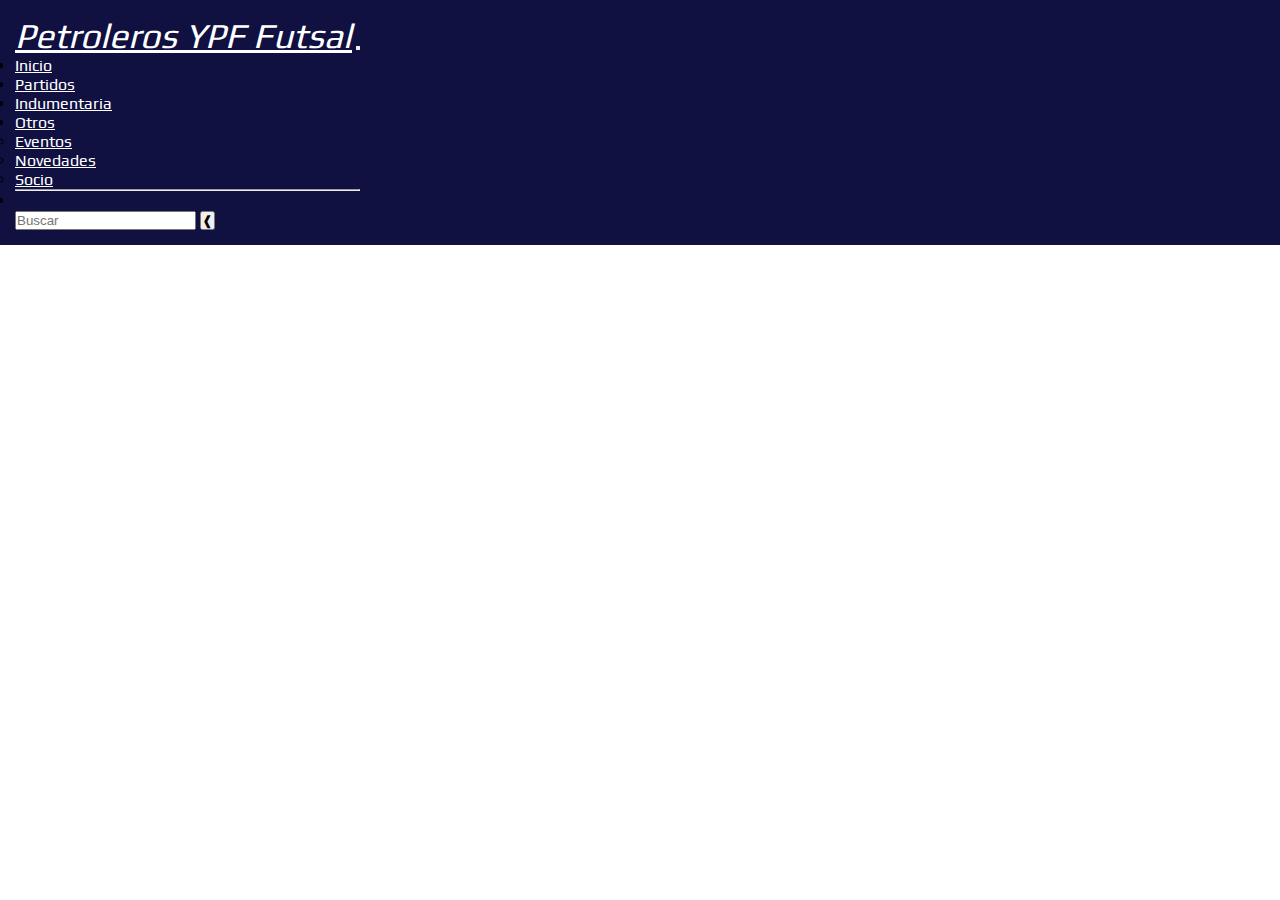
<file: pages/Socio.html>
<!DOCTYPE html>
<html lang="en">
<head>
    <meta charset="UTF-8">
    <meta name="viewport" content="width=device-width, initial-scale=1.0">
    <link href="https://cdn.jsdelivr.net/npm/bootstrap@5.3.6/dist/css/bootstrap.min.css" rel="stylesheet"
        integrity="sha384-4Q6Gf2aSP4eDXB8Miphtr37CMZZQ5oXLH2yaXMJ2w8e2ZtHTl7GptT4jmndRuHDT" crossorigin="anonymous">
    <link rel="stylesheet" href="../css/Style.css">
    <title>Document</title>
</head>
<body>
    <header> <!--cabecera-->
        <nav class="navbar navbar-expand-lg">
            <div class="container-fluid">
                <a class="navbar-brand" href="#">Petroleros YPF Futsal</a>
                <button class="navbar-toggler" type="button" data-bs-toggle="collapse"
                    data-bs-target="#navbarSupportedContent" aria-controls="navbarSupportedContent"
                    aria-expanded="false" aria-label="Toggle navigation">
                    <span class="navbar-toggler-icon"></span>
                </button>
                <div class="collapse navbar-collapse" id="navbarSupportedContent">
                    <ul class="navbar-nav me-auto mb-2 mb-lg-0">
                        <li class="nav-item">
                            <a class="nav-link active" aria-current="page" href="../index.html">Inicio</a>
                        </li>
                        <li class="nav-item">
                            <a class="nav-link" href="./pages/Partidos.html">Partidos</a>
                        </li>
                        <li class="nav-item">
                            <a class="nav-link" href="./Indumentaria.html">Indumentaria</a>
                        <li class="av-itemn dropdown">
                            <a class="nav-link dropdown-toggle" href="" role="button" data-bs-toggle="dropdown"
                                aria-expanded="false">
                                Otros
                            </a>
                            <ul class="dropdown-menu">
                                <li><a class="dropdown-item" href="./pages/Eventos.html">Eventos</a></li>
                                <li><a class="dropdown-item" href="./pages/Novedades.html">Novedades</a></li>
                                <li><a class="dropdown-item" href="./pages/Socio.html">Socio</a></li>
                                    <hr class="dropdown-divider">
                                </li>
                            </ul>
                        </li>
                        <li class="nav-item">
                        </li>
                    </ul>
                    <form class="d-flex" role="search">
                        <input class="form-control me-2" type="search" placeholder="Buscar" aria-label="Search" />
                        <button class="btn btn-outline-success" type="submit">❰</button>
                    </form>
                </div>
            </div>
        </nav>
    </header>
    <main>
    </main>
    <footer>
        <a href="https://www.instagram.com/petrolerosfutsal/" target="_blank"><img src="../img/instagram.png" alt=""></a>
        <a href="https://www.facebook.com/share/16VeuogHsY/" target="_blank"><img src="../img/facebook.png" alt=""></a>
        <a href="https://whatsapp.com/channel/0029Vb6SLuP11ulKQte0W02x" target="_blank"><img src="../img/whatsapp.png" alt=""></a>
    </footer>
</body>
</html>
</file>
<file: css/Style.css>
@import url('https://fonts.googleapis.com/css2?family=Play:wght@400;700&display=swap');

body{
    font-family: "Play", sans-serif;
}

/*------RESET--------*/
*{
    margin: 0;
    padding: 0;
    box-sizing: border-box;
}

/*--------HEADER--------*/
header nav ul{
    background-color: rgb(16, 16, 65) !important;

}

header nav ul li a{
    color: white !important;
}

#escudo-nav {
  height: 90px;
  transition: height 0.3s ease;
}

#escudo-nav.small {
  height: 60px;
}


.escudo{
    height: 50px;
    width: auto;
}


.navbar-expand-lg{
    background-color: rgb(16, 16, 65) !important;
    position: fixed;
    top: 0;
    left: 0;
    width: 100%;
    display: flex;
    justify-content: space-between;
    align-items: center;
    padding: 15px;
    z-index: 1000;
}

.navbar-brand{
    font-size: 35px;
    font-style: italic;
    font-weight: 600px;
    color: white;
}

/*--------MAIN-----------*/

.Eventos-hero h2{
    font-size: 40px;
    background-color: rgb(255, 255, 255);
    color: rgb(163, 159, 159);
    text-align: center;
}

.Hero{
    background-size: cover;
    background-position: center-top 50%;
    margin: 0;
    padding: 0;
    text-align:center;
    color: white;
    height: 700px;
    background-image: url(../img/Abrazo-de-gol.jpeg)
}

/*--------Cantina.html---------*/

.Promos-cantina div a{
  background-color: black;
  color: white;
  text-decoration: none;
  padding: 5px;
}

.Promos-cantina h3{
  font-size: 18px;
}

.Promos-cantina h2{
  margin-top: 15px;
  margin-bottom: 10px;
  background-color: rgb(16, 16, 65);
  color: white;
  font-size: 30px;
  text-align: center;
  padding: 10px;
}

.Promos-cantina .Contenedor-promos{
  display: flex;
}

.Promos-cantina .Contenedor-promos div{
  border: 2px solid grey;
  width: 250px;
  height: 350px;
  margin: 20px;
  text-align: center;
  overflow: hidden;
   box-shadow: 0 10px 30px rgba(0, 0, 0, 0.548);
  transition: transform 0.3s ease, box-shadow o,3s ease;
}

.Promos-cantina div img{
    width: 100%;
    height: 250px;

}

.grid-item h3{
  color: white;
  position: absolute;
  bottom: 0;
  background-color: rgba(0, 0, 0, 0.911);
  width: 100%;
}

.grid-item{
  background-color: white;
  border: 2px solid rgb(27, 27, 131);
  position: relative;
}

.grid-galeria div img{
    width: 100%;
    height: 100%;
    object-fit: cover;
}

.grid-galeria{
    display: grid;
    grid-template-columns: 1fr 1fr 1fr;
    grid-auto-rows: 250px;
    gap: 10px;
}

.main-cantina{
    background-size: cover;
    background-position: center-top 50%;
    margin: 0;
    padding-top: 150px;
    text-align:center;
    color: white;
    height: 700px;
    background-image: url(../img/cantina-lomo.webp)

}

/*--------Cantina.html---------*/

/*--------Contactos.html--------*/

/*--------Contactos.Animaciones--------*/

.titulo-animado {
  color: #004080;
  animation: slideInDown 1s ease-out;
}

.boton-animado {
  animation: fadeIn 2s ease-in-out;
}

@keyframes slideInDown {
  from {
    transform: translateY(-50px);
    opacity: 0;
  }
  to {
    transform: translateY(0);
    opacity: 1;
  }
}

@keyframes fadeIn {
  from {
    opacity: 0;
    transform: scale(0.95);
  }
  to {
    opacity: 1;
    transform: scale(1);
  }
}

/*--------Contactos.Animaciones--------*/

main.container {
  padding: 60px 15px;
}

form.bg-light {
  background-color: #f8f9fa;
  border-radius: 10px;
  box-shadow: 0 4px 15px rgba(0, 0, 0, 0.637);
  padding: 30px;
  animation: fadeIn 1s ease-in-out;
}

form label {
  font-weight: 600;
  color: #333;
}

form input[type="text"],
form input[type="email"],
form textarea {
  border: 1px solid #ccc;
  border-radius: 6px;
  padding: 10px 12px;
  font-size: 16px;
  width: 100%;
  transition: border-color 0.2s, box-shadow 0.2s;
}

form input:focus,
form textarea:focus {
  border-color: #004080;
  outline: none;
  box-shadow: 0 0 0 3px rgba(0, 64, 128, 0.15);
}

form textarea {
  resize: vertical;
  min-height: 120px;
}

.btn-primary {
  background-color: #004080;
  color: white;
  border: none;
  font-weight: 600;
  padding: 12px;
  font-size: 16px;
  border-radius: 6px;
  cursor: pointer;
  transition: transform 0.3s ease, background-color 0.3s ease;
}

.btn-primary:hover {
  background-color: #003060;
  transform: scale(1.03);
}

main.container{
  padding-top: 200px;
}

/*--------Contactos.html--------*/

/*--------Eventos.html--------*/

.info-inscripcion {
  display: flex;
  justify-content: center;
  margin: 40px auto;
  padding: 0 20px;
}

.info-marco {
  background-color: #012e40;
  color: #ffffff;
  border: 2px solid #ffffff;
  border-radius: 15px;
  padding: 25px;
  max-width: 700px;
  box-shadow: 0 4px 15px rgba(0, 0, 0, 0.3);
  font-family: 'Segoe UI', sans-serif;
}

.info-marco h2 {
  font-size: 1.8rem;
  margin-bottom: 20px;
  border-bottom: 2px solid #ffffff;
  padding-bottom: 10px;
  text-align: center;
}

.info-marco p {
  font-size: 1.1rem;
  line-height: 1.6;
  margin-bottom: 10px;
}


.ypf-light {
  background-color: #a7d8f0; /* celeste claro */
}

.ypf-dark {
  background-color: #005b9a;
  color: white;
}

.ypf-accent {
  background-color: #003b6f;
  color: white;
}

.ypf-hour {
  font-weight: bold;
  background-color: #005b9a;
  color: white;
}

.main-eventos{
    padding-top: 130px;
}

.main-eventos div h1{
    font-size: 25px;
    color: #495057;
    text-align: center;
}

/*--------Eventos.html--------*/

/*--------Servicios.html--------*/

.servicio-card {
  transition: transform 0.3s ease, box-shadow 0.3s ease;
  border: none;
  border-radius: 10px;
  overflow: hidden;
}

.servicio-card:hover {
  transform: translateY(-5px);
  box-shadow: 0 8px 16px rgba(0, 0, 0, 0.15);
}

.card-img-top {
  height: 180px;
  object-fit: cover;
}


.main-servicios {
  padding-top: 150px; /* Ajustalo según la altura real de tu navbar */
}


/*--------Servicios.html--------*/

/*--------Partidos.html--------*/

.carrusel-tablas {
  background-color: #f1f1f1;
  padding: 30px;
  border-radius: 10px;
}

.tabla-scroll {
  overflow-x: auto;
}

.carousel .table caption {
  caption-side: top;
  font-weight: bold;
  font-size: 1.2rem;
  margin-bottom: 10px;
}


.contenedor-fixture-horizontal {
  display: flex;
  justify-content: center;
  padding: 30px 15px;
}

.tarjeta-fixture-horizontal {
  display: flex;
  flex-direction: row;
  background-color: #f8f9fa;
  border-radius: 12px;
  overflow: hidden;
  box-shadow: 0 2px 8px rgba(0, 0, 0, 0.63);
}

.tarjeta-fixture-horizontal:hover {
  transform: scale(1.02);
}

.contenido-fixture {
  padding: 16px;
  flex: 1;
}

.contenido-fixture h3 {
  font-size: 22px;
  color: #0d6efd;
  margin-bottom: 10px;
}

.contenido-fixture p {
  margin: 6px 0;
  font-size: 14px;
  color: #333;
}

.btn-ver-mas {
  display: inline-block;
  margin-top: 10px;
  background-color: #343a40;
  color: white;
  padding: 6px 12px;
  border-radius: 6px;
  text-decoration: none;
  font-weight: 500;
}

.btn-ver-mas:hover {
  background-color: #495057;
}

.imagen-fixture img {
  width: 180px;
  height: 100%;
  object-fit: cover;
  border-left: 1px solid #ddd;
}

.Partidos-futsal p{
    text-align: center;
    color: rgb(51, 50, 50);
    font-size: 20px;
}

.Partidos-futsal h1{
    color:rgb(16, 16, 65);
    text-align:center;
}

.Hero-partidos{
    background-size: cover;
    background-position: center-top 50%;
    margin: 0;
    padding: 0;
    text-align:center;
    color: white;
    height: 700px;
    background-image: url(../img/f20-victoria.jpeg)
}

/*--------Partidos.html--------*/

.contenido a{
    display: inline-block;
    margin-top: 10px;
    color: #020080; 
    text-decoration: none;
    font-weight: bold;
}

.contenido p{
    font-size: 14px;
    color: #666;
}

.contenido h2{
    margin-top: 0;
    font-size: 18px;
    color: #333;
}

.contenido{
    padding: 15px;
}

.tarjeta-noticia img{
    width: 100%;
    height: auto;
    display: block;
}

.tarjeta-noticia:hover{
    transform: scale(1.02);
}

.tarjeta-noticia{
    width: 300px;
    background-color: white;
    border-radius: 10px;
    overflow: hidden;
    box-shadow: 0 10px 30px rgba(0, 0, 0, 0.548);
    transition: transform 0.3s ease, box-shadow o,3s ease;
}

.contenedor-tarjetasNT{
    display: flex;
    flex-wrap: wrap;
    gap: 20px;
    justify-content: center;
    margin-bottom: 60px;
}

.acordeon-contenedor{
    max-width: 800px;
    margin: 40px auto;
    margin-top: -100px;
}

.contenedor-tarjeta{
    display: flex;
    justify-content: center;
    align-items: center;
    height: 100vh;
    margin-top: -140px;
}

.btn-instagram img{
    width: 32px;
    height: 32px;
    display: block;
}

.btn-instagram:hover{
    transform: translate(-50%, -50%) scale(1.1);
}

.btn-instagram{
    position: absolute;
    top: 50%;
    left: 50%;
    transform: translate(-50%, -50%);
    background-color: rgba(255, 255, 255, 0.527);
    border-radius: 50%;
    padding: 12px;
    box-shadow: 0 0 10px rgba(0,0,0,0.3);
    transition: transform 0.2s ease;
    cursor: pointer;
}


.tarjeta:hover{
    box-shadow: 0 12px 20px rgba(56, 56, 56, 0.815); /* sombra más fuerte */
    transform: scale(1.05); /* agranda la tarjeta */
}

.tarjeta{
    position: relative;
    width: 600px;
    height: 300px;
    background-image: url(../img/Primera-Femenino.jpeg);
    background-size: cover;
    background-position: center;
    border-radius: 20px;
    box-shadow: 0 4px 12px rgba(0,0,0,0.3);
    overflow: hidden;
}


.Futsal h2{
    font-weight: bolder;
}

.Futsal p{
    font-size: 20px;
    color: rgb(73, 73, 73);
    columns: 2;
    column-gap: 40px;
}

.Futsal{
    color:rgb(16, 16, 65);
    text-align:start;
    padding: 30px;
}

/*--------FOOTER---------*/

.footer-social {
  margin-top: 15px;
  display: flex;
  gap: 15px;
  justify-content: center; 
  align-items: center;
}

.footer-social a {
  display: inline-block;
  transition: transform 0.3s ease;
}

.footer-social a:hover,
.footer-social a:focus {
  transform: scale(1.2);
}

.icon-social {
  width: 28px;
  height: 28px;
  filter: invert(30%) sepia(80%) saturate(200%) hue-rotate(180deg);
}


.Footer-sitio{
    background-color: #222;
    color: white;
    padding: 2rem 0;
    text-align: center;
}

.Footer-escudo{
    max-height: 80px;
    margin-bottom: 1rem;
}

footer{
    background-color: rgb(16, 16, 65);
    padding: 20px;
    display: flex;
    justify-content: space-around;
    align-items: center;
}

footer a img{
    width: 50px;
    height: 50px;
}


@media screen and (max-width: 1075px){
    .Primeras img{
        display: none;
}

}

@media screen and (max-width: 431px){
    .hero h2{
        font-size: 35px;
    }

    .hero p{
        font-size: 16px;
        margin-bottom: 15px;
    }
}

@media screen and (max-width:733px){
    header{
        flex-direction: column;
    }
}
</file>
